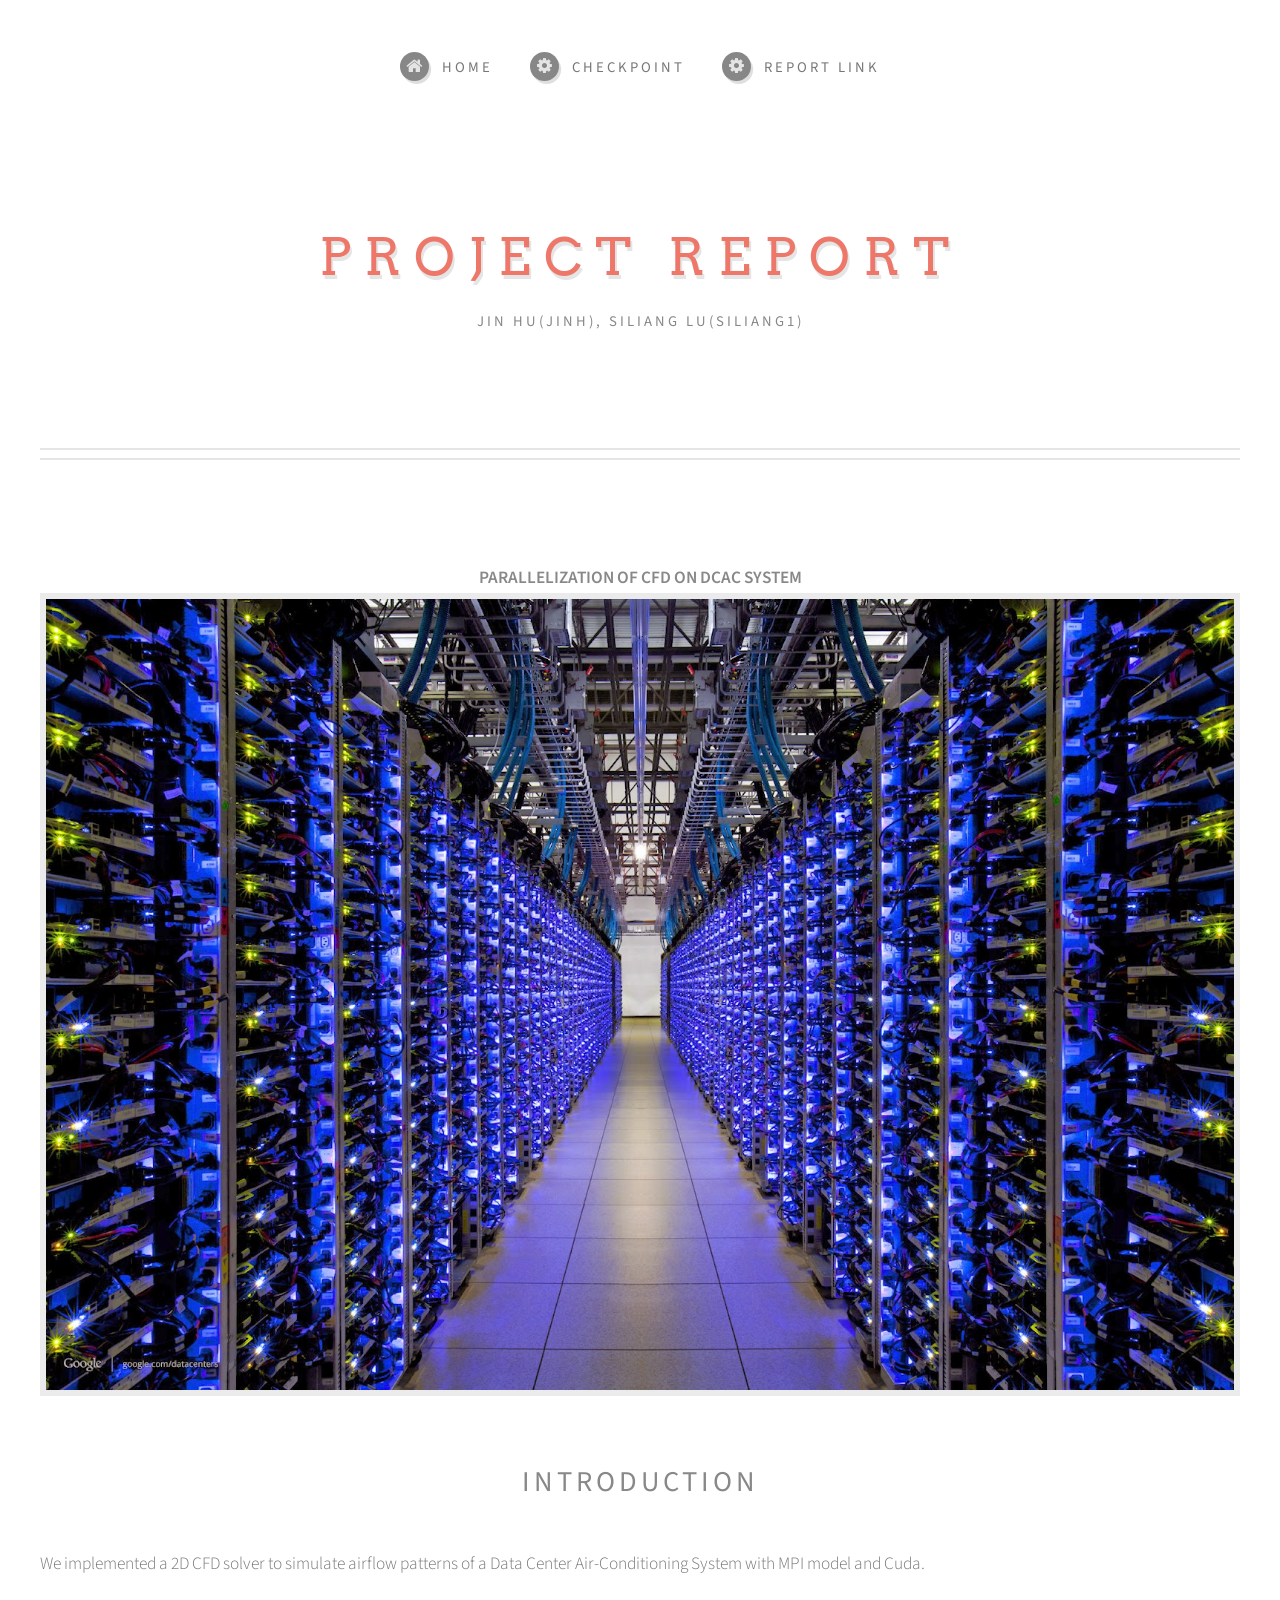
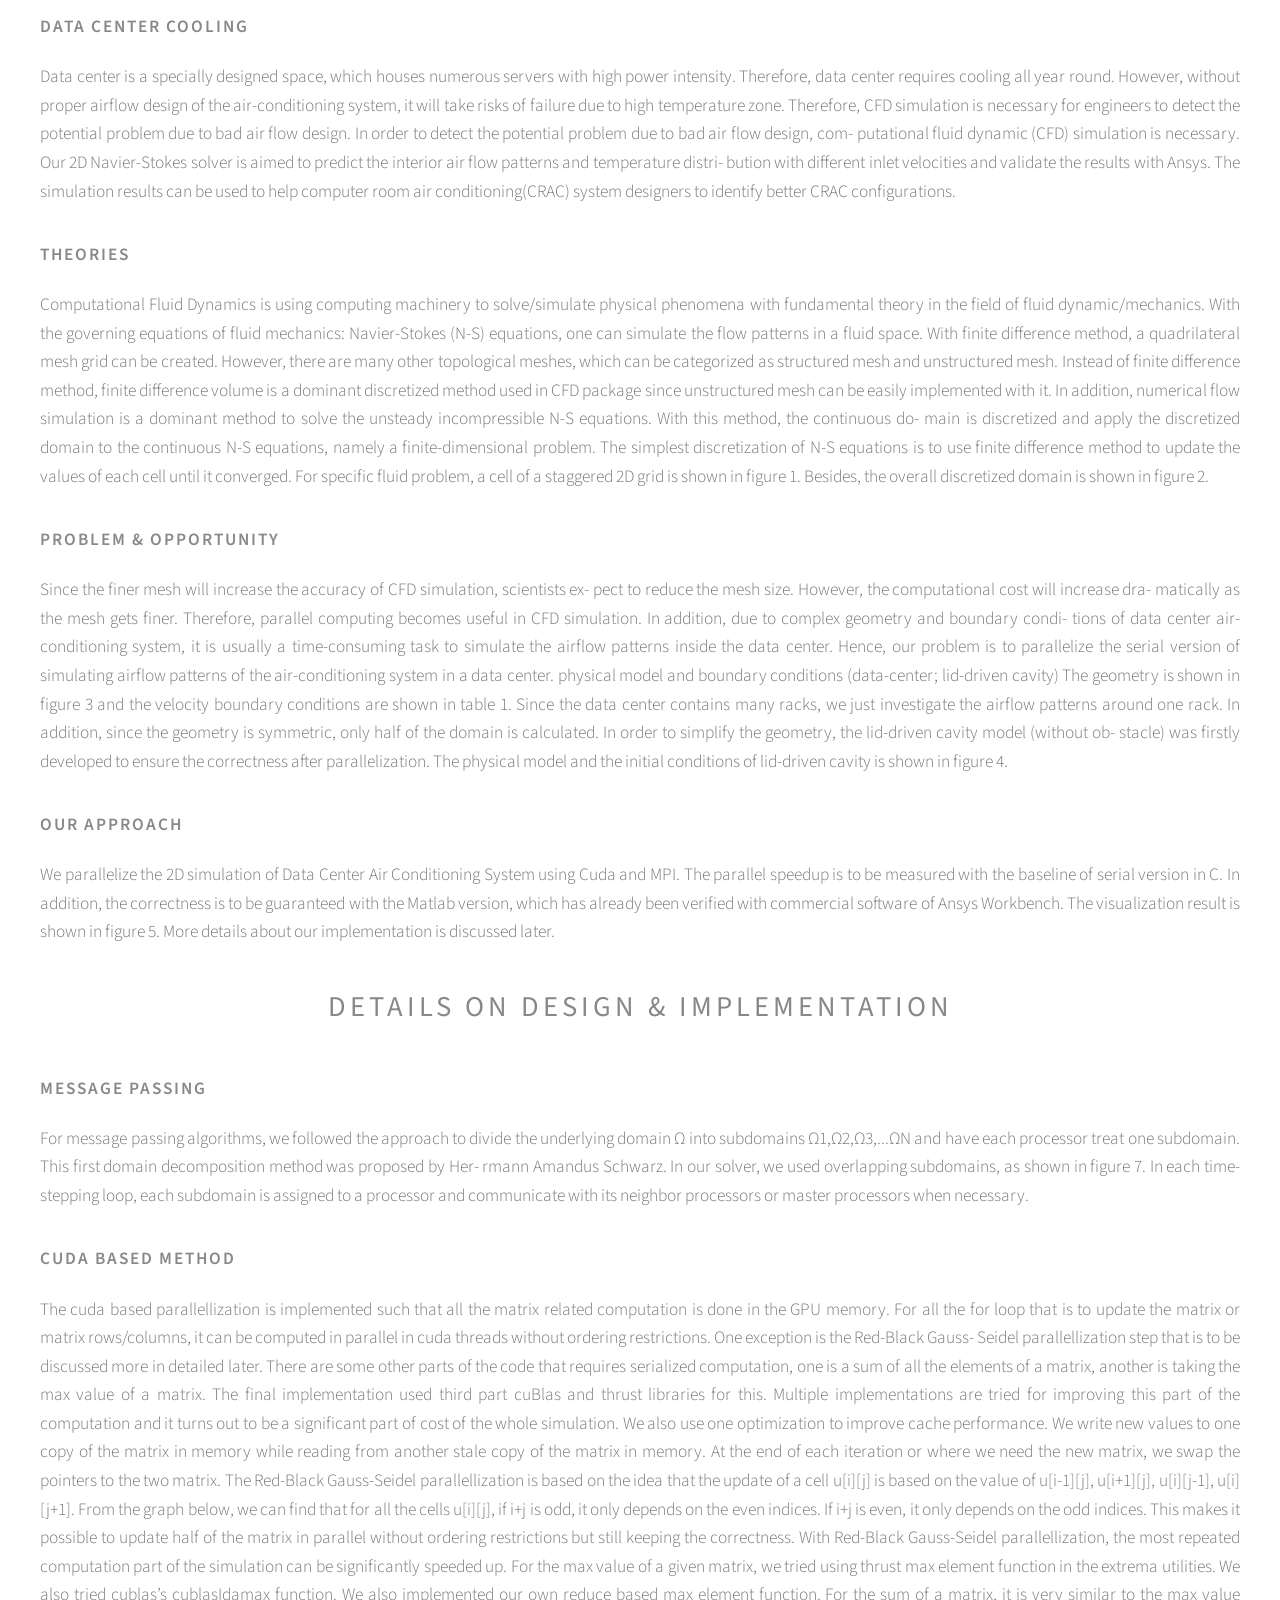
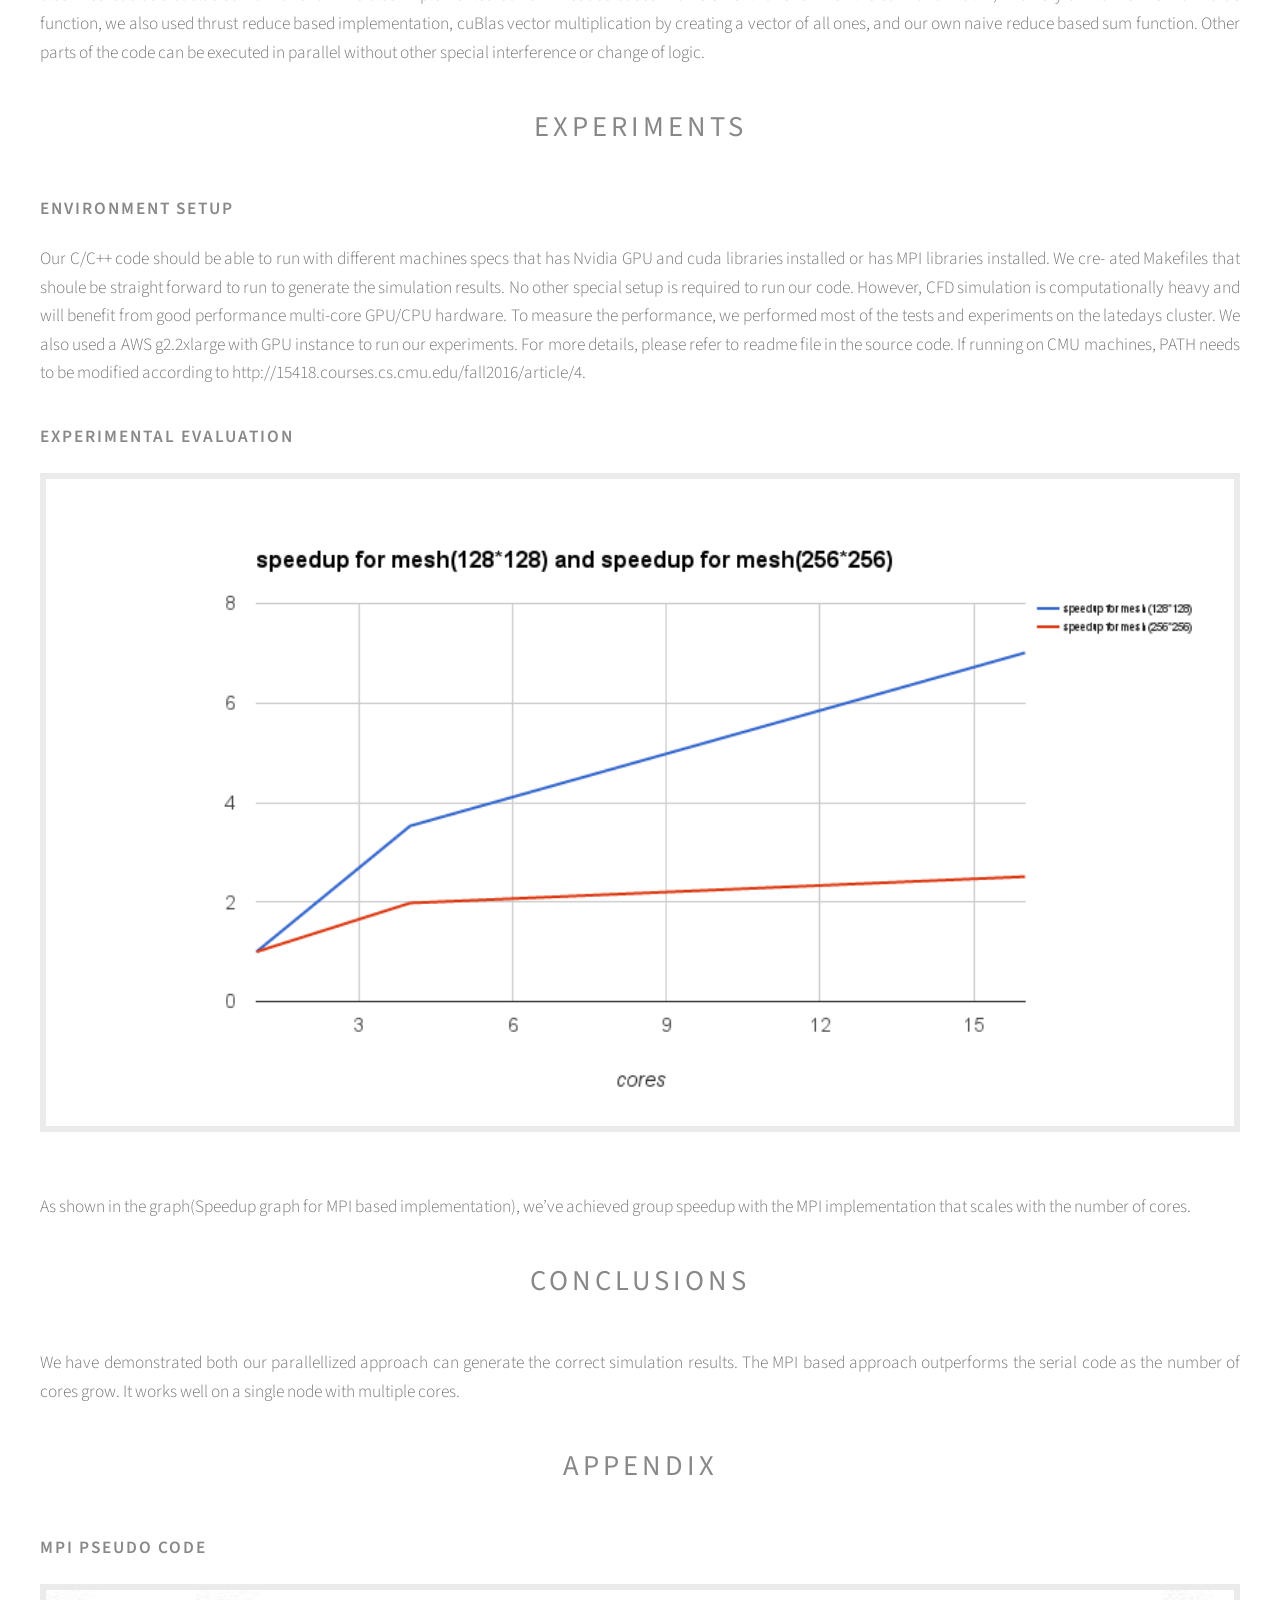
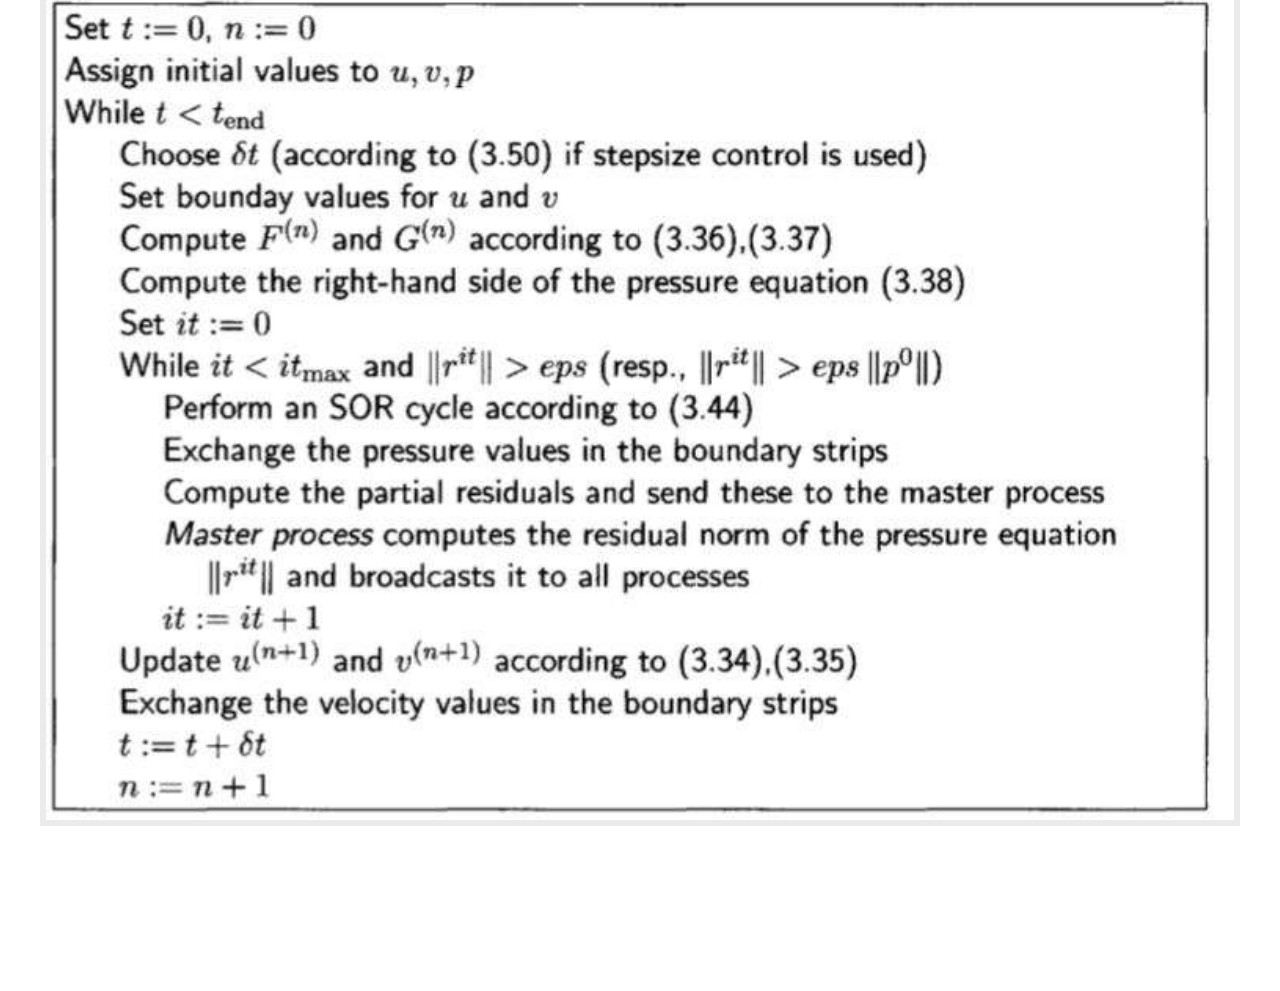
<file: index.html>
<!DOCTYPE HTML>
<!--
	Strongly Typed by HTML5 UP
	html5up.net | @ajlkn
	Free for personal and commercial use under the CCA 3.0 license (html5up.net/license)
-->
<html>
	<head>
		<title>Parallelization of Computational Fluid Dynamic Simulation of Data Center Air-Conditioning System</title>
		<meta charset="utf-8" />
		<meta name="viewport" content="width=device-width, initial-scale=1" />
		<!--[if lte IE 8]><script src="assets/js/ie/html5shiv.js"></script><![endif]-->
		<link rel="stylesheet" href="assets/css/main.css" />
		<!--[if lte IE 8]><link rel="stylesheet" href="assets/css/ie8.css" /><![endif]-->
	</head>
	<body class="no-sidebar">
		<div id="page-wrapper">

			<!-- Header -->
				<div id="header-wrapper">
					<div id="header" class="container">

							<h1 id="logo"><a href="cfd.html">Project Report</a></h1>
							<p>Jin Hu(jinh), Siliang Lu(siliang1)</p>

							<nav id="nav">
								<ul>
									<li><a class="icon fa-home" href="cfd.html"><span>Home</span></a></li>
									<li><a class="icon fa-cog" href="chkp.html"><span>Checkpoint</span></a></li>
									<li><a class="icon fa-cog" href="report.pdf"><span>Report Link</span></a></li>
								</ul>
							</nav>
					</div>
				</div>

			<!-- Main -->
				<div id="main-wrapper">
					<div id="main" class="container">
						<div id="content">

							<!-- Post -->
								<article class="box post">
									<header>
										<!-- <h2>Behold! This is the <strong>no sidebar</strong> layout<br />
										with no sidebar at all!</h2> -->
										<h1 align="center">Parallelization of CFD on DCAC System</h1>
									</header>
									<span class="image featured"><img src="images/cover.jpg" alt="" /></span>
									<h2 align="center">Introduction</h2>
									<p>
										We implemented a 2D CFD solver to simulate airflow patterns of a Data Center Air-Conditioning System with MPI model and Cuda. 
									</p>
									<h3>Data Center Cooling</h3>
									<p>
										Data center is a specially designed space, which houses numerous servers with high power intensity. Therefore, data center requires cooling all year round. However, without proper airflow design of the air-conditioning system, it will take risks of failure due to high temperature zone. Therefore, CFD simulation is necessary for engineers to detect the potential problem due to bad air flow design.
										
										In order to detect the potential problem due to bad air flow design, com- putational fluid dynamic (CFD) simulation is necessary. Our 2D Navier-Stokes solver is aimed to predict the interior air flow patterns and temperature distri- bution with different inlet velocities and validate the results with Ansys. The simulation results can be used to help computer room air conditioning(CRAC) system designers to identify better CRAC configurations.
									</p>
									
									<h3>Theories</h3>
										<p>
											Computational Fluid Dynamics is using computing machinery to solve/simulate physical phenomena with fundamental theory in the field of fluid dynamic/mechanics. With the governing equations of fluid mechanics: Navier-Stokes (N-S) equations, one can simulate the flow patterns in a fluid space.
											With finite difference method, a quadrilateral mesh grid can be created. However, there are many other topological meshes, which can be categorized as structured mesh and unstructured mesh. Instead of finite difference method, finite difference volume is a dominant discretized method used in CFD package since unstructured mesh can be easily implemented with it.
											In addition, numerical flow simulation is a dominant method to solve the unsteady incompressible N-S equations. With this method, the continuous do- main is discretized and apply the discretized domain to the continuous N-S equations, namely a finite-dimensional problem. The simplest discretization of N-S equations is to use finite difference method to update the values of each cell until it converged. For specific fluid problem, a cell of a staggered 2D grid is shown in figure 1. Besides, the overall discretized domain is shown in figure 2.
										</p>
									<h3>Problem & Opportunity</h3>
										<p>
											Since the finer mesh will increase the accuracy of CFD simulation, scientists ex- pect to reduce the mesh size. However, the computational cost will increase dra- matically as the mesh gets finer. Therefore, parallel computing becomes useful in CFD simulation. In addition, due to complex geometry and boundary condi- tions of data center air-conditioning system, it is usually a time-consuming task to simulate the airflow patterns inside the data center. Hence, our problem is to parallelize the serial version of simulating airflow patterns of the air-conditioning system in a data center. physical model and boundary conditions (data-center; lid-driven cavity) The geometry is shown in figure 3 and the velocity boundary conditions are shown in table 1. Since the data center contains many racks, we just investigate the airflow patterns around one rack. In addition, since the geometry is symmetric, only half of the domain is calculated.
											In order to simplify the geometry, the lid-driven cavity model (without ob- stacle) was firstly developed to ensure the correctness after parallelization. The physical model and the initial conditions of lid-driven cavity is shown in figure 4.
										</p>
									<h3>Our Approach</h3>
										<p>
											We parallelize the 2D simulation of Data Center Air Conditioning System using Cuda and MPI. The parallel speedup is to be measured with the baseline of serial version in C. In addition, the correctness is to be guaranteed with the Matlab version, which has already been verified with commercial software of Ansys Workbench. The visualization result is shown in figure 5. More details about our implementation is discussed later.
										</p>
								<h2 align="center">Details on Design & Implementation</h2>
									<h3>Message Passing</h3>
									<p>
										For message passing algorithms, we followed the approach to divide the underlying domain Ω into subdomains Ω1,Ω2,Ω3,...ΩN and have each processor treat one subdomain. This first domain decomposition method was proposed by Her- rmann Amandus Schwarz. In our solver, we used overlapping subdomains, as shown in figure 7. In each time-stepping loop, each subdomain is assigned to a processor and communicate with its neighbor processors or master processors when necessary.
									</p>
									
								<h3>Cuda Based method</h3>
									<p>
										The cuda based parallellization is implemented such that all the matrix related computation is done in the GPU memory. For all the for loop that is to update the matrix or matrix rows/columns, it can be computed in parallel in cuda threads without ordering restrictions. One exception is the Red-Black Gauss- Seidel parallellization step that is to be discussed more in detailed later. There are some other parts of the code that requires serialized computation, one is a sum of all the elements of a matrix, another is taking the max value of a matrix. The final implementation used third part cuBlas and thrust libraries for this. Multiple implementations are tried for improving this part of the computation and it turns out to be a significant part of cost of the whole simulation.
										We also use one optimization to improve cache performance. We write new values to one copy of the matrix in memory while reading from another stale copy of the matrix in memory. At the end of each iteration or where we need the new matrix, we swap the pointers to the two matrix.
										The Red-Black Gauss-Seidel parallellization is based on the idea that the update of a cell u[i][j] is based on the value of u[i-1][j], u[i+1][j], u[i][j-1], u[i][j+1]. From the graph below, we can find that for all the cells u[i][j], if i+j is odd, it only depends on the even indices. If i+j is even, it only depends on the odd indices. This makes it possible to update half of the matrix in parallel without ordering restrictions but still keeping the correctness.
										With Red-Black Gauss-Seidel parallellization, the most repeated computation part of the simulation can be significantly speeded up.
										For the max value of a given matrix, we tried using thrust max element function in the extrema utilities. We also tried cublas’s cublasIdamax function. We also implemented our own reduce based max element function. For the sum of a matrix, it is very similar to the max value function, we also used thrust reduce based implementation, cuBlas vector multiplication by creating a vector of all ones, and our own naive reduce based sum function.
										Other parts of the code can be executed in parallel without other special interference or change of logic.
									</p>
								<h2 align="center">Experiments</h2>
								<h3>Environment Setup</h3>
									<p>
										Our C/C++ code should be able to run with different machines specs that has Nvidia GPU and cuda libraries installed or has MPI libraries installed. We cre- ated Makefiles that shoule be straight forward to run to generate the simulation results. No other special setup is required to run our code. However, CFD simulation is computationally heavy and will benefit from good performance multi-core GPU/CPU hardware.
										To measure the performance, we performed most of the tests and experiments on the latedays cluster. We also used a AWS g2.2xlarge with GPU instance to run our experiments.
										For more details, please refer to readme file in the source code.
										If running on CMU machines, PATH needs to be modified according to http://15418.courses.cs.cmu.edu/fall2016/article/4.
									</p>
								<h3>Experimental Evaluation</h3>
								<span class="image featured"><img src="images/speedup.png" alt="" /></span>
								</article>
								<p>
									As shown in the graph(Speedup graph for MPI based implementation), we’ve achieved group speedup with the MPI implementation that scales with the number of cores. 
								</p>
								<h2 align="center">Conclusions</h2>
								<p>
									We have demonstrated both our parallellized approach can generate the correct simulation results. The MPI based approach outperforms the serial code as the number of cores grow. It works well on a single node with multiple cores.
								</p>
								<h2 align="center">Appendix</h2>
								<h3>MPI Pseudo Code</h3>
								<span class="image featured"><img src="images/code.png" alt="" /></span>
								</article>

						</div>
					</div>
				</div>

		</div>

		<!-- Scripts -->
			<script src="assets/js/jquery.min.js"></script>
			<script src="assets/js/jquery.dropotron.min.js"></script>
			<script src="assets/js/skel.min.js"></script>
			<script src="assets/js/skel-viewport.min.js"></script>
			<script src="assets/js/util.js"></script>
			<!--[if lte IE 8]><script src="assets/js/ie/respond.min.js"></script><![endif]-->
			<script src="assets/js/main.js"></script>

	</body>
</html>
</file>
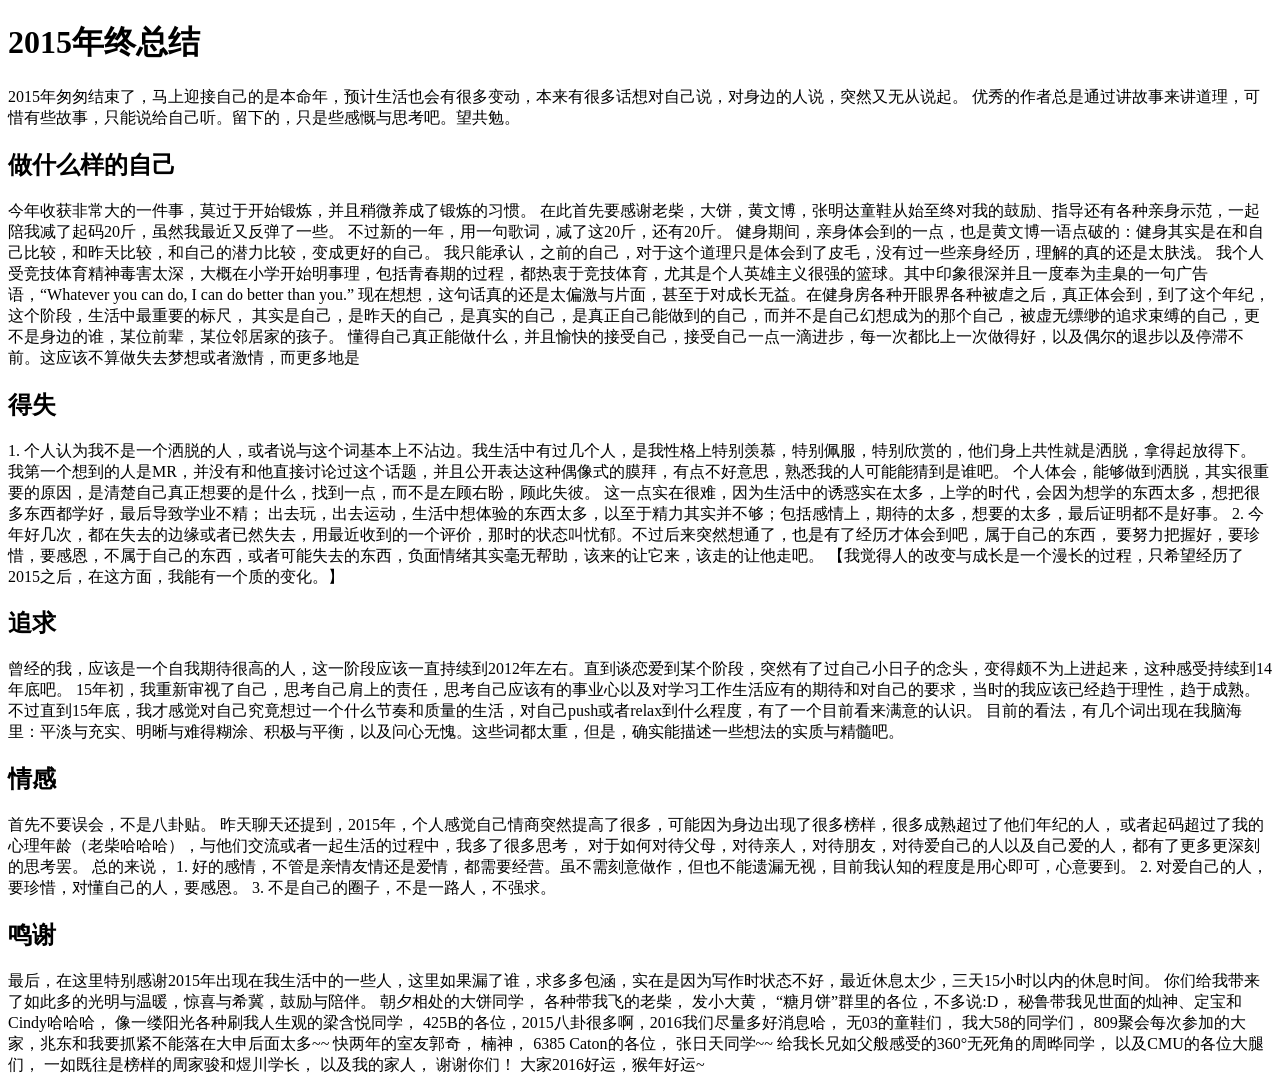
<file: 2015-2016.html>
<!DOCTYPE html>
<html>
  <body>
    <h1>2015年终总结</h1>
    <p>2015年匆匆结束了，马上迎接自己的是本命年，预计生活也会有很多变动，本来有很多话想对自己说，对身边的人说，突然又无从说起。
    优秀的作者总是通过讲故事来讲道理，可惜有些故事，只能说给自己听。留下的，只是些感慨与思考吧。望共勉。</p>
    <h2>做什么样的自己</h2>
    <p>
      今年收获非常大的一件事，莫过于开始锻炼，并且稍微养成了锻炼的习惯。
    在此首先要感谢老柴，大饼，黄文博，张明达童鞋从始至终对我的鼓励、指导还有各种亲身示范，一起陪我减了起码20斤，虽然我最近又反弹了一些。
    不过新的一年，用一句歌词，减了这20斤，还有20斤。
    健身期间，亲身体会到的一点，也是黄文博一语点破的：健身其实是在和自己比较，和昨天比较，和自己的潜力比较，变成更好的自己。
    我只能承认，之前的自己，对于这个道理只是体会到了皮毛，没有过一些亲身经历，理解的真的还是太肤浅。
    我个人受竞技体育精神毒害太深，大概在小学开始明事理，包括青春期的过程，都热衷于竞技体育，尤其是个人英雄主义很强的篮球。其中印象很深并且一度奉为圭臬的一句广告语，“Whatever you can do, I can do better than you.”
    现在想想，这句话真的还是太偏激与片面，甚至于对成长无益。在健身房各种开眼界各种被虐之后，真正体会到，到了这个年纪，这个阶段，生活中最重要的标尺，
    其实是自己，是昨天的自己，是真实的自己，是真正自己能做到的自己，而并不是自己幻想成为的那个自己，被虚无缥缈的追求束缚的自己，更不是身边的谁，某位前辈，某位邻居家的孩子。
    懂得自己真正能做什么，并且愉快的接受自己，接受自己一点一滴进步，每一次都比上一次做得好，以及偶尔的退步以及停滞不前。这应该不算做失去梦想或者激情，而更多地是
    </p>
    <h2>得失</h2>
    <p>
      1. 个人认为我不是一个洒脱的人，或者说与这个词基本上不沾边。我生活中有过几个人，是我性格上特别羡慕，特别佩服，特别欣赏的，他们身上共性就是洒脱，拿得起放得下。
      我第一个想到的人是MR，并没有和他直接讨论过这个话题，并且公开表达这种偶像式的膜拜，有点不好意思，熟悉我的人可能能猜到是谁吧。
      个人体会，能够做到洒脱，其实很重要的原因，是清楚自己真正想要的是什么，找到一点，而不是左顾右盼，顾此失彼。
      这一点实在很难，因为生活中的诱惑实在太多，上学的时代，会因为想学的东西太多，想把很多东西都学好，最后导致学业不精；
      出去玩，出去运动，生活中想体验的东西太多，以至于精力其实并不够；包括感情上，期待的太多，想要的太多，最后证明都不是好事。
      2. 今年好几次，都在失去的边缘或者已然失去，用最近收到的一个评价，那时的状态叫忧郁。不过后来突然想通了，也是有了经历才体会到吧，属于自己的东西，
      要努力把握好，要珍惜，要感恩，不属于自己的东西，或者可能失去的东西，负面情绪其实毫无帮助，该来的让它来，该走的让他走吧。
      【我觉得人的改变与成长是一个漫长的过程，只希望经历了2015之后，在这方面，我能有一个质的变化。】
    </p>
    <h2>追求</h2>
    <p>
      曾经的我，应该是一个自我期待很高的人，这一阶段应该一直持续到2012年左右。直到谈恋爱到某个阶段，突然有了过自己小日子的念头，变得颇不为上进起来，这种感受持续到14年底吧。
    15年初，我重新审视了自己，思考自己肩上的责任，思考自己应该有的事业心以及对学习工作生活应有的期待和对自己的要求，当时的我应该已经趋于理性，趋于成熟。
    不过直到15年底，我才感觉对自己究竟想过一个什么节奏和质量的生活，对自己push或者relax到什么程度，有了一个目前看来满意的认识。
    目前的看法，有几个词出现在我脑海里：平淡与充实、明晰与难得糊涂、积极与平衡，以及问心无愧。这些词都太重，但是，确实能描述一些想法的实质与精髓吧。
    </p>
    <h2>情感</h2>
    <p>首先不要误会，不是八卦贴。
    昨天聊天还提到，2015年，个人感觉自己情商突然提高了很多，可能因为身边出现了很多榜样，很多成熟超过了他们年纪的人，
    或者起码超过了我的心理年龄（老柴哈哈哈），与他们交流或者一起生活的过程中，我多了很多思考，
    对于如何对待父母，对待亲人，对待朋友，对待爱自己的人以及自己爱的人，都有了更多更深刻的思考罢。
    总的来说，
    1. 好的感情，不管是亲情友情还是爱情，都需要经营。虽不需刻意做作，但也不能遗漏无视，目前我认知的程度是用心即可，心意要到。
    2. 对爱自己的人，要珍惜，对懂自己的人，要感恩。
    3. 不是自己的圈子，不是一路人，不强求。
    </p>
    <h2>鸣谢</h2>
    <p>
      最后，在这里特别感谢2015年出现在我生活中的一些人，这里如果漏了谁，求多多包涵，实在是因为写作时状态不好，最近休息太少，三天15小时以内的休息时间。
      你们给我带来了如此多的光明与温暖，惊喜与希冀，鼓励与陪伴。
      朝夕相处的大饼同学，
      各种带我飞的老柴，
      发小大黄，
      “糖月饼”群里的各位，不多说:D，
      秘鲁带我见世面的灿神、定宝和Cindy哈哈哈，
      像一缕阳光各种刷我人生观的梁含悦同学，
      425B的各位，2015八卦很多啊，2016我们尽量多好消息哈，
      无03的童鞋们，
      我大58的同学们，
      809聚会每次参加的大家，兆东和我要抓紧不能落在大申后面太多~~
      快两年的室友郭奇，
      楠神，
      6385 Caton的各位，
      张日天同学~~
      给我长兄如父般感受的360°无死角的周晔同学，
      以及CMU的各位大腿们，
      一如既往是榜样的周家骏和煜川学长，
      以及我的家人，
      谢谢你们！
      大家2016好运，猴年好运~
    </p>
  </body>
</html>
</file>
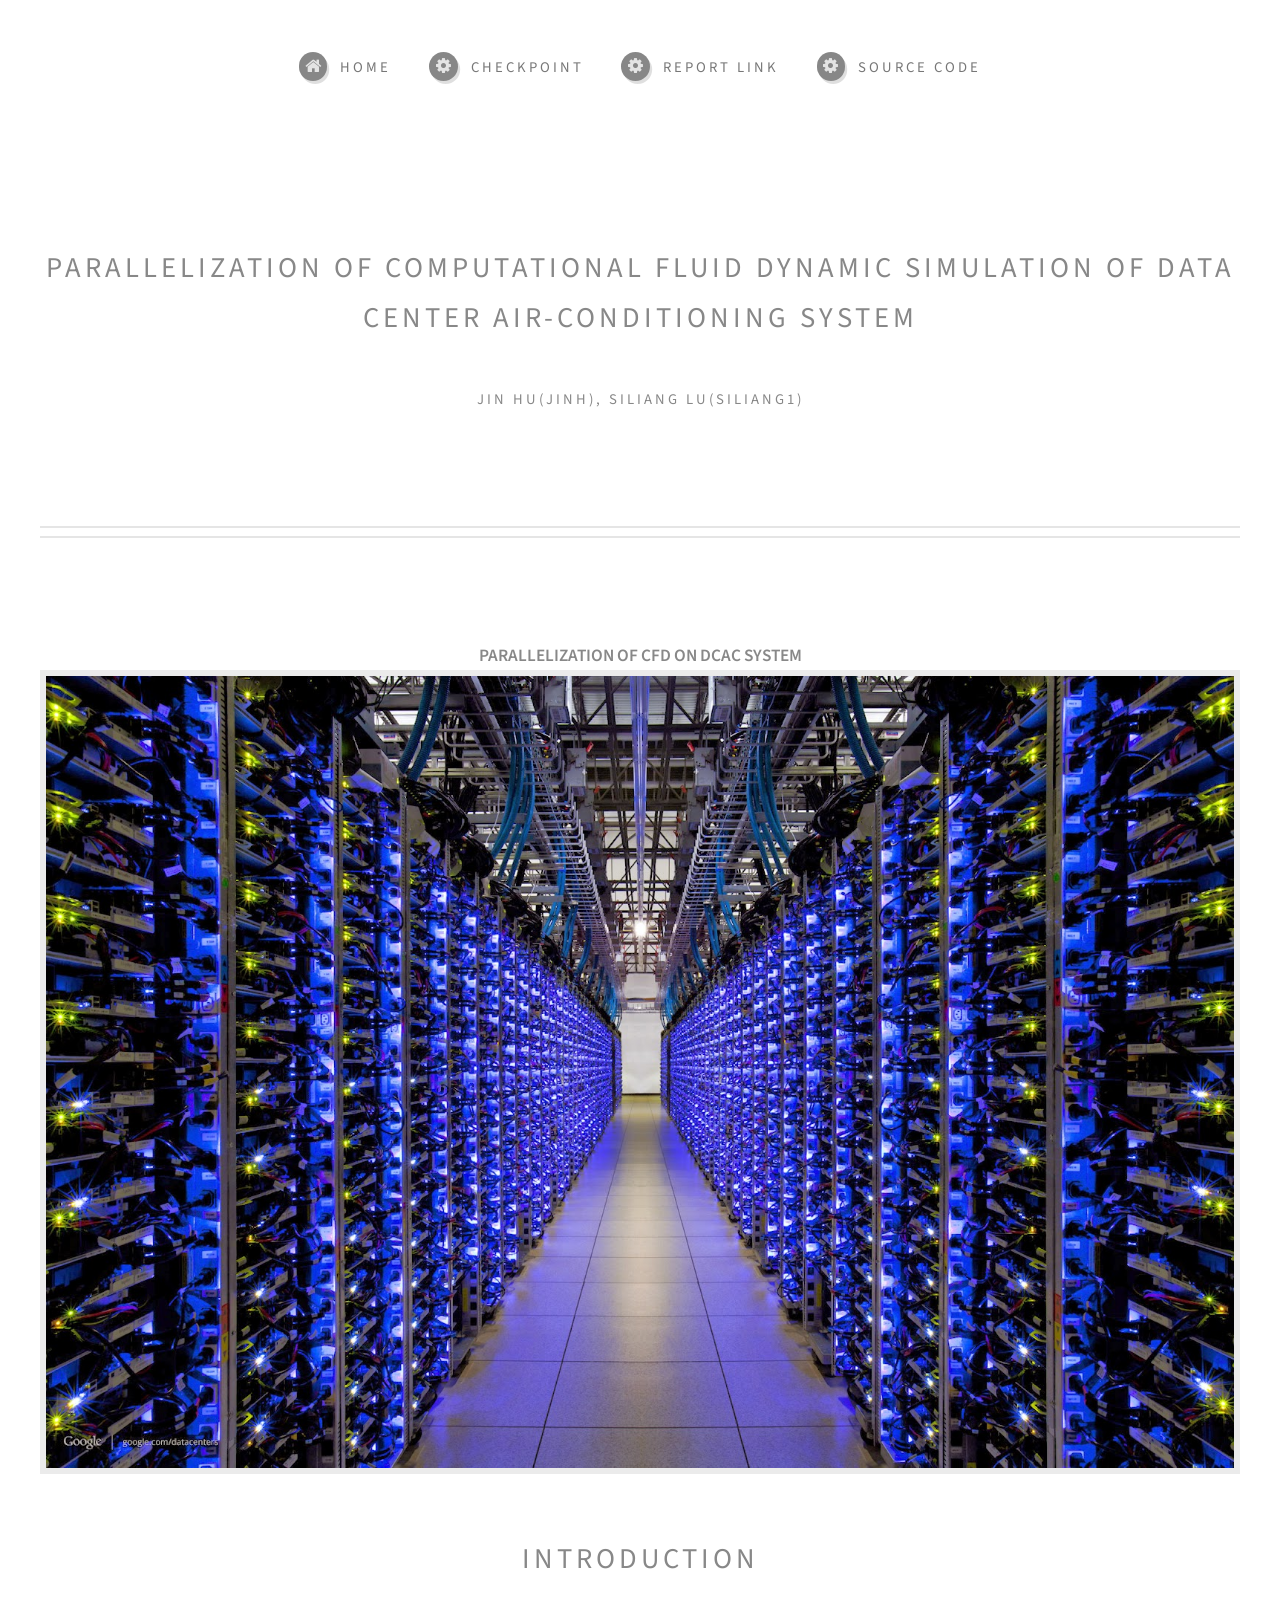
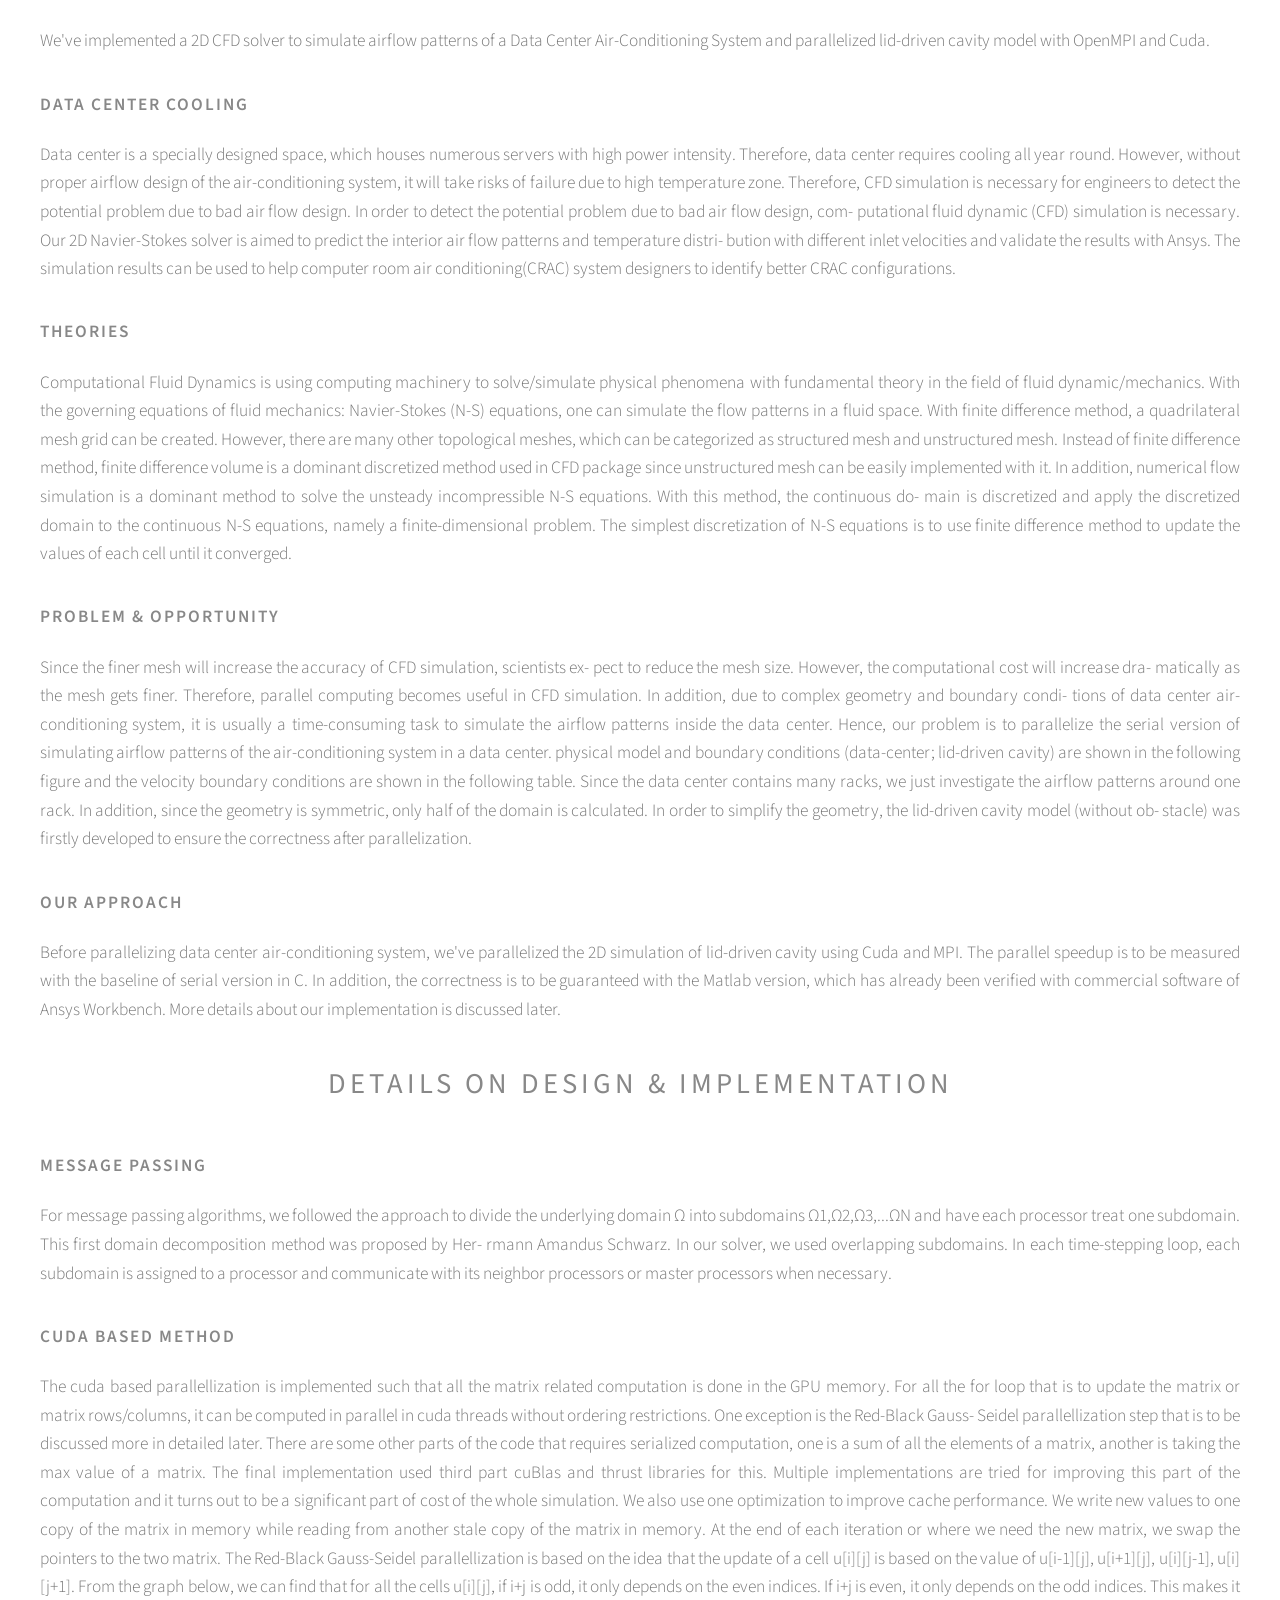
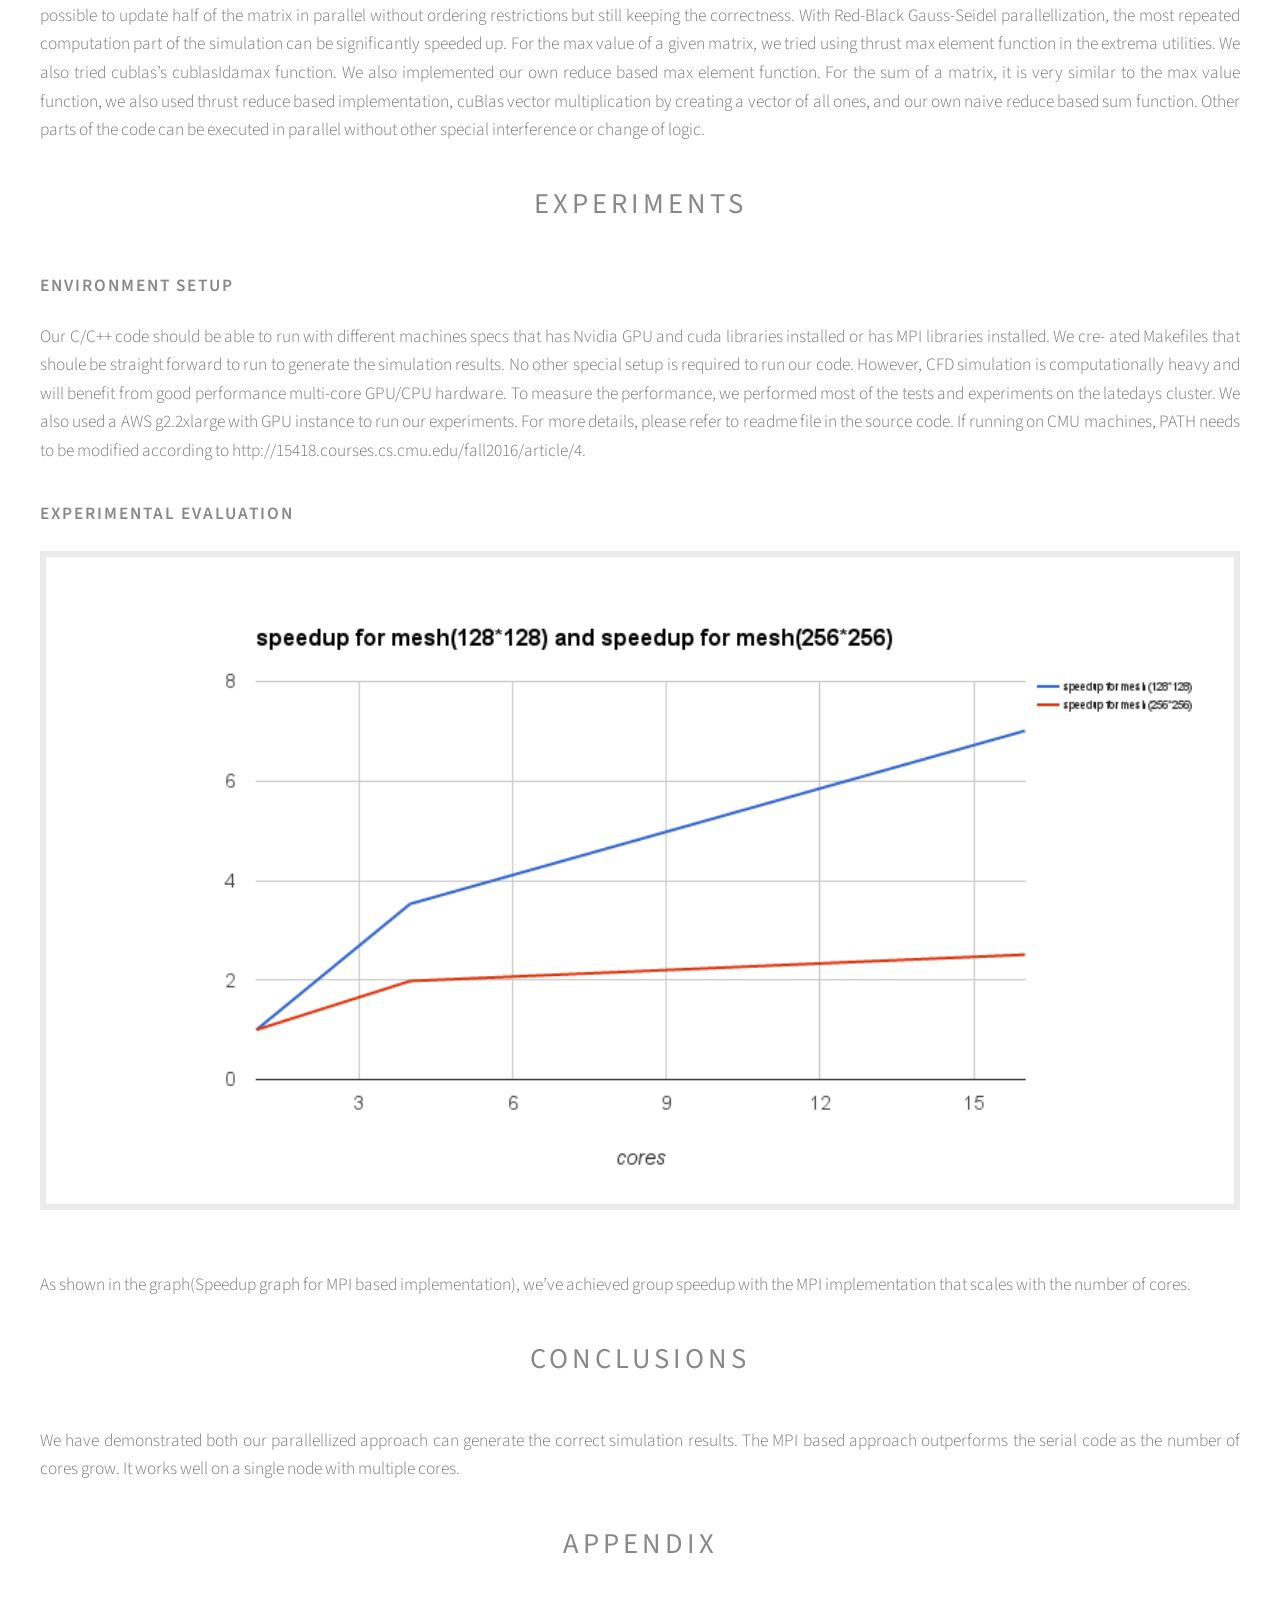
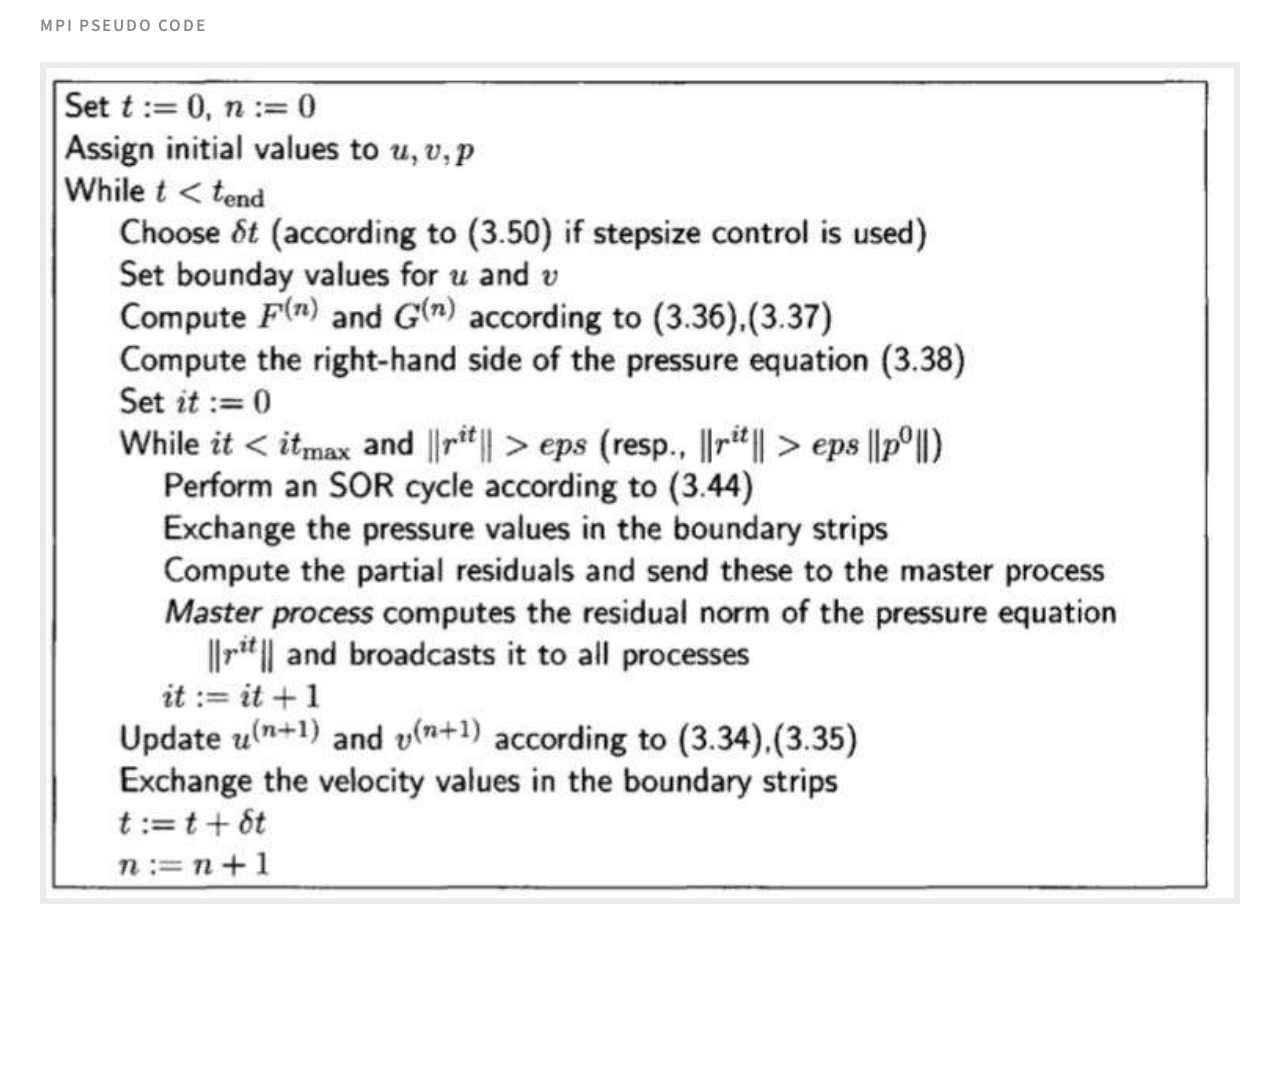
<file: cfd.html>
<!DOCTYPE HTML>
<!--
	Strongly Typed by HTML5 UP
	html5up.net | @ajlkn
	Free for personal and commercial use under the CCA 3.0 license (html5up.net/license)
-->
<html>
	<head>
		<title>Parallelization of Computational Fluid Dynamic Simulation of Data Center Air-Conditioning System</title>
		<meta charset="utf-8" />
		<meta name="viewport" content="width=device-width, initial-scale=1" />
		<!--[if lte IE 8]><script src="assets/js/ie/html5shiv.js"></script><![endif]-->
		<link rel="stylesheet" href="assets/css/main.css" />
		<!--[if lte IE 8]><link rel="stylesheet" href="assets/css/ie8.css" /><![endif]-->
	</head>
	<body class="no-sidebar">
		<div id="page-wrapper">

			<!-- Header -->
				<div id="header-wrapper">
					<div id="header" class="container">

							<h2 id="logo"><a href="cfd.html"></a>Parallelization of Computational Fluid Dynamic Simulation of Data Center Air-Conditioning System</h2>
							<p>Jin Hu(jinh), Siliang Lu(siliang1)</p>

							<nav id="nav">
								<ul>
									<li><a class="icon fa-home" href="cfd.html"><span>Home</span></a></li>
									<li><a class="icon fa-cog" href="checkpoint.pdf"><span>Checkpoint</span></a></li>
									<li><a class="icon fa-cog" href="report.pdf"><span>Report Link</span></a></li>
									<li><a class="icon fa-cog" href="https://github.com/thuhujin/CFD-Simulation.git"><span>Source Code</span></a></li>
								</ul>
							</nav>
					</div>
				</div>

			<!-- Main -->
				<div id="main-wrapper">
					<div id="main" class="container">
						<div id="content">

							<!-- Post -->
								<article class="box post">
									<header>
										<!-- <h2>Behold! This is the <strong>no sidebar</strong> layout<br />
										with no sidebar at all!</h2> -->
										<h1 align="center">Parallelization of CFD on DCAC System</h1>
									</header>
									<span class="image featured"><img src="images/cover.jpg" alt="" /></span>
									<h2 align="center">Introduction</h2>
									<p>
										We've implemented a 2D CFD solver to simulate airflow patterns of a Data Center Air-Conditioning System and parallelized lid-driven cavity model with OpenMPI and Cuda. 
									</p>
									<h3>Data Center Cooling</h3>
									<p>
										Data center is a specially designed space, which houses numerous servers with high power intensity. Therefore, data center requires cooling all year round. However, without proper airflow design of the air-conditioning system, it will take risks of failure due to high temperature zone. Therefore, CFD simulation is necessary for engineers to detect the potential problem due to bad air flow design.
										
										In order to detect the potential problem due to bad air flow design, com- putational fluid dynamic (CFD) simulation is necessary. Our 2D Navier-Stokes solver is aimed to predict the interior air flow patterns and temperature distri- bution with different inlet velocities and validate the results with Ansys. The simulation results can be used to help computer room air conditioning(CRAC) system designers to identify better CRAC configurations.
									</p>
									
									<h3>Theories</h3>
										<p>
											Computational Fluid Dynamics is using computing machinery to solve/simulate physical phenomena with fundamental theory in the field of fluid dynamic/mechanics. With the governing equations of fluid mechanics: Navier-Stokes (N-S) equations, one can simulate the flow patterns in a fluid space.
											With finite difference method, a quadrilateral mesh grid can be created. However, there are many other topological meshes, which can be categorized as structured mesh and unstructured mesh. Instead of finite difference method, finite difference volume is a dominant discretized method used in CFD package since unstructured mesh can be easily implemented with it.
											In addition, numerical flow simulation is a dominant method to solve the unsteady incompressible N-S equations. With this method, the continuous do- main is discretized and apply the discretized domain to the continuous N-S equations, namely a finite-dimensional problem. The simplest discretization of N-S equations is to use finite difference method to update the values of each cell until it converged. 
										</p>
									<h3>Problem & Opportunity</h3>
										<p>
											Since the finer mesh will increase the accuracy of CFD simulation, scientists ex- pect to reduce the mesh size. However, the computational cost will increase dra- matically as the mesh gets finer. Therefore, parallel computing becomes useful in CFD simulation. In addition, due to complex geometry and boundary condi- tions of data center air-conditioning system, it is usually a time-consuming task to simulate the airflow patterns inside the data center. Hence, our problem is to parallelize the serial version of simulating airflow patterns of the air-conditioning system in a data center. physical model and boundary conditions (data-center; lid-driven cavity) are shown in the following figure and the velocity boundary conditions are shown in the following table. Since the data center contains many racks, we just investigate the airflow patterns around one rack. In addition, since the geometry is symmetric, only half of the domain is calculated.
											In order to simplify the geometry, the lid-driven cavity model (without ob- stacle) was firstly developed to ensure the correctness after parallelization. 
										</p>
									<h3>Our Approach</h3>
										<p>
											Before parallelizing data center air-conditioning system, we've parallelized the 2D simulation of lid-driven cavity using Cuda and MPI. The parallel speedup is to be measured with the baseline of serial version in C. In addition, the correctness is to be guaranteed with the Matlab version, which has already been verified with commercial software of Ansys Workbench. More details about our implementation is discussed later.
										</p>
								<h2 align="center">Details on Design & Implementation</h2>
									<h3>Message Passing</h3>
									<p>
										For message passing algorithms, we followed the approach to divide the underlying domain Ω into subdomains Ω1,Ω2,Ω3,...ΩN and have each processor treat one subdomain. This first domain decomposition method was proposed by Her- rmann Amandus Schwarz. In our solver, we used overlapping subdomains. In each time-stepping loop, each subdomain is assigned to a processor and communicate with its neighbor processors or master processors when necessary.
									</p>
									
								<h3>Cuda Based method</h3>
									<p>
										The cuda based parallellization is implemented such that all the matrix related computation is done in the GPU memory. For all the for loop that is to update the matrix or matrix rows/columns, it can be computed in parallel in cuda threads without ordering restrictions. One exception is the Red-Black Gauss- Seidel parallellization step that is to be discussed more in detailed later. There are some other parts of the code that requires serialized computation, one is a sum of all the elements of a matrix, another is taking the max value of a matrix. The final implementation used third part cuBlas and thrust libraries for this. Multiple implementations are tried for improving this part of the computation and it turns out to be a significant part of cost of the whole simulation.
										We also use one optimization to improve cache performance. We write new values to one copy of the matrix in memory while reading from another stale copy of the matrix in memory. At the end of each iteration or where we need the new matrix, we swap the pointers to the two matrix.
										The Red-Black Gauss-Seidel parallellization is based on the idea that the update of a cell u[i][j] is based on the value of u[i-1][j], u[i+1][j], u[i][j-1], u[i][j+1]. From the graph below, we can find that for all the cells u[i][j], if i+j is odd, it only depends on the even indices. If i+j is even, it only depends on the odd indices. This makes it possible to update half of the matrix in parallel without ordering restrictions but still keeping the correctness.
										With Red-Black Gauss-Seidel parallellization, the most repeated computation part of the simulation can be significantly speeded up.
										For the max value of a given matrix, we tried using thrust max element function in the extrema utilities. We also tried cublas’s cublasIdamax function. We also implemented our own reduce based max element function. For the sum of a matrix, it is very similar to the max value function, we also used thrust reduce based implementation, cuBlas vector multiplication by creating a vector of all ones, and our own naive reduce based sum function.
										Other parts of the code can be executed in parallel without other special interference or change of logic.
									</p>
								<h2 align="center">Experiments</h2>
								<h3>Environment Setup</h3>
									<p>
										Our C/C++ code should be able to run with different machines specs that has Nvidia GPU and cuda libraries installed or has MPI libraries installed. We cre- ated Makefiles that shoule be straight forward to run to generate the simulation results. No other special setup is required to run our code. However, CFD simulation is computationally heavy and will benefit from good performance multi-core GPU/CPU hardware.
										To measure the performance, we performed most of the tests and experiments on the latedays cluster. We also used a AWS g2.2xlarge with GPU instance to run our experiments.
										For more details, please refer to readme file in the source code.
										If running on CMU machines, PATH needs to be modified according to http://15418.courses.cs.cmu.edu/fall2016/article/4.
									</p>
								<h3>Experimental Evaluation</h3>
								<span class="image featured"><img src="images/speedup.png" alt="" /></span>
								</article>
								<p>
									As shown in the graph(Speedup graph for MPI based implementation), we’ve achieved group speedup with the MPI implementation that scales with the number of cores. 
								</p>
								<h2 align="center">Conclusions</h2>
								<p>
									We have demonstrated both our parallellized approach can generate the correct simulation results. The MPI based approach outperforms the serial code as the number of cores grow. It works well on a single node with multiple cores.
								</p>
								<h2 align="center">Appendix</h2>
								<h3>MPI Pseudo Code</h3>
								<span class="image featured"><img src="images/code.png" alt="" /></span>
								</article>

						</div>
					</div>
				</div>

		</div>

		<!-- Scripts -->
			<script src="assets/js/jquery.min.js"></script>
			<script src="assets/js/jquery.dropotron.min.js"></script>
			<script src="assets/js/skel.min.js"></script>
			<script src="assets/js/skel-viewport.min.js"></script>
			<script src="assets/js/util.js"></script>
			<!--[if lte IE 8]><script src="assets/js/ie/respond.min.js"></script><![endif]-->
			<script src="assets/js/main.js"></script>

	</body>
</html>
</file>
<file: assets/css/ie8.css>
/*
	Strongly Typed by HTML5 UP
	html5up.net | @ajlkn
	Free for personal and commercial use under the CCA 3.0 license (html5up.net/license)
*/

/* Basic */

	form input[type="text"],
	form input[type="email"],
	form input[type="password"],
	form select,
	form textarea {
		position: relative;
		-ms-behavior: url("assets/js/ie/PIE.htc");
	}

	input[type="button"],
	input[type="submit"],
	input[type="reset"],
	button,
	.button {
		position: relative;
		-ms-behavior: url("assets/js/ie/PIE.htc");
	}

	.button, .box.excerpt .date {
		position: relative;
		-ms-behavior: url("assets/js/ie/PIE.htc");
	}

/* Sections/Article */

	section > .last-child, section.last-child, article > .last-child, article.last-child {
		margin-bottom: 0;
	}

/* Wrappers */

	#banner-wrapper .inner {
		-ms-behavior: url("assets/js/ie/backgroundsize.min.htc");
	}
</file>
<file: assets/css/main.css>
@import url("font-awesome.min.css");
@import url("https://fonts.googleapis.com/css?family=Source+Sans+Pro:300,400,600|Arvo:700");

/*
	Strongly Typed by HTML5 UP
	html5up.net | @ajlkn
	Free for personal and commercial use under the CCA 3.0 license (html5up.net/license)
*/

/* Reset */

	html, body, div, span, applet, object, iframe, h1, h2, h3, h4, h5, h6, p, blockquote, pre, a, abbr, acronym, address, big, cite, code, del, dfn, em, img, ins, kbd, q, s, samp, small, strike, strong, sub, sup, tt, var, b, u, i, center, dl, dt, dd, ol, ul, li, fieldset, form, label, legend, table, caption, tbody, tfoot, thead, tr, th, td, article, aside, canvas, details, embed, figure, figcaption, footer, header, hgroup, menu, nav, output, ruby, section, summary, time, mark, audio, video {
		margin: 0;
		padding: 0;
		border: 0;
		font-size: 100%;
		font: inherit;
		vertical-align: baseline;
	}

	article, aside, details, figcaption, figure, footer, header, hgroup, menu, nav, section {
		display: block;
	}

	body {
		line-height: 1;
	}

	ol, ul {
		list-style: none;
	}

	blockquote, q {
		quotes: none;
	}

	blockquote:before, blockquote:after, q:before, q:after {
		content: '';
		content: none;
	}

	table {
		border-collapse: collapse;
		border-spacing: 0;
	}

	body {
		-webkit-text-size-adjust: none;
	}

/* Box Model */

	*, *:before, *:after {
		-moz-box-sizing: border-box;
		-webkit-box-sizing: border-box;
		box-sizing: border-box;
	}

/* Containers */

	.container {
		margin-left: auto;
		margin-right: auto;
	}

	.container.\31 25\25 {
		width: 100%;
		max-width: 1200px;
		min-width: 960px;
	}

	.container.\37 5\25 {
		width: 720px;
	}

	.container.\35 0\25 {
		width: 480px;
	}

	.container.\32 5\25 {
		width: 240px;
	}

	.container {
		width: 960px;
	}

	@media screen and (min-width: 737px) {

		.container.\31 25\25 {
			width: 100%;
			max-width: 1500px;
			min-width: 1200px;
		}

		.container.\37 5\25 {
			width: 900px;
		}

		.container.\35 0\25 {
			width: 600px;
		}

		.container.\32 5\25 {
			width: 300px;
		}

		.container {
			width: 1200px;
		}

	}

	@media screen and (min-width: 737px) and (max-width: 1200px) {

		.container.\31 25\25 {
			width: 100%;
			max-width: 1200px;
			min-width: 960px;
		}

		.container.\37 5\25 {
			width: 720px;
		}

		.container.\35 0\25 {
			width: 480px;
		}

		.container.\32 5\25 {
			width: 240px;
		}

		.container {
			width: 960px;
		}

	}

	@media screen and (max-width: 736px) {

		.container.\31 25\25 {
			width: 100%;
			max-width: 125%;
			min-width: 100%;
		}

		.container.\37 5\25 {
			width: 75%;
		}

		.container.\35 0\25 {
			width: 50%;
		}

		.container.\32 5\25 {
			width: 25%;
		}

		.container {
			width: 100% !important;
		}

	}

/* Grid */

	.row {
		border-bottom: solid 1px transparent;
		-moz-box-sizing: border-box;
		-webkit-box-sizing: border-box;
		box-sizing: border-box;
	}

	.row > * {
		float: left;
		-moz-box-sizing: border-box;
		-webkit-box-sizing: border-box;
		box-sizing: border-box;
	}

	.row:after, .row:before {
		content: '';
		display: block;
		clear: both;
		height: 0;
	}

	.row.uniform > * > :first-child {
		margin-top: 0;
	}

	.row.uniform > * > :last-child {
		margin-bottom: 0;
	}

	.row.\30 \25 > * {
		padding: 0 0 0 0px;
	}

	.row.\30 \25 {
		margin: 0 0 -1px 0px;
	}

	.row.uniform.\30 \25 > * {
		padding: 0px 0 0 0px;
	}

	.row.uniform.\30 \25 {
		margin: 0px 0 -1px 0px;
	}

	.row > * {
		padding: 0 0 0 40px;
	}

	.row {
		margin: 0 0 -1px -40px;
	}

	.row.uniform > * {
		padding: 40px 0 0 40px;
	}

	.row.uniform {
		margin: -40px 0 -1px -40px;
	}

	.row.\32 00\25 > * {
		padding: 0 0 0 80px;
	}

	.row.\32 00\25 {
		margin: 0 0 -1px -80px;
	}

	.row.uniform.\32 00\25 > * {
		padding: 80px 0 0 80px;
	}

	.row.uniform.\32 00\25 {
		margin: -80px 0 -1px -80px;
	}

	.row.\31 50\25 > * {
		padding: 0 0 0 60px;
	}

	.row.\31 50\25 {
		margin: 0 0 -1px -60px;
	}

	.row.uniform.\31 50\25 > * {
		padding: 60px 0 0 60px;
	}

	.row.uniform.\31 50\25 {
		margin: -60px 0 -1px -60px;
	}

	.row.\35 0\25 > * {
		padding: 0 0 0 20px;
	}

	.row.\35 0\25 {
		margin: 0 0 -1px -20px;
	}

	.row.uniform.\35 0\25 > * {
		padding: 20px 0 0 20px;
	}

	.row.uniform.\35 0\25 {
		margin: -20px 0 -1px -20px;
	}

	.row.\32 5\25 > * {
		padding: 0 0 0 10px;
	}

	.row.\32 5\25 {
		margin: 0 0 -1px -10px;
	}

	.row.uniform.\32 5\25 > * {
		padding: 10px 0 0 10px;
	}

	.row.uniform.\32 5\25 {
		margin: -10px 0 -1px -10px;
	}

	.\31 2u, .\31 2u\24 {
		width: 100%;
		clear: none;
		margin-left: 0;
	}

	.\31 1u, .\31 1u\24 {
		width: 91.6666666667%;
		clear: none;
		margin-left: 0;
	}

	.\31 0u, .\31 0u\24 {
		width: 83.3333333333%;
		clear: none;
		margin-left: 0;
	}

	.\39 u, .\39 u\24 {
		width: 75%;
		clear: none;
		margin-left: 0;
	}

	.\38 u, .\38 u\24 {
		width: 66.6666666667%;
		clear: none;
		margin-left: 0;
	}

	.\37 u, .\37 u\24 {
		width: 58.3333333333%;
		clear: none;
		margin-left: 0;
	}

	.\36 u, .\36 u\24 {
		width: 50%;
		clear: none;
		margin-left: 0;
	}

	.\35 u, .\35 u\24 {
		width: 41.6666666667%;
		clear: none;
		margin-left: 0;
	}

	.\34 u, .\34 u\24 {
		width: 33.3333333333%;
		clear: none;
		margin-left: 0;
	}

	.\33 u, .\33 u\24 {
		width: 25%;
		clear: none;
		margin-left: 0;
	}

	.\32 u, .\32 u\24 {
		width: 16.6666666667%;
		clear: none;
		margin-left: 0;
	}

	.\31 u, .\31 u\24 {
		width: 8.3333333333%;
		clear: none;
		margin-left: 0;
	}

	.\31 2u\24 + *,
	.\31 1u\24 + *,
	.\31 0u\24 + *,
	.\39 u\24 + *,
	.\38 u\24 + *,
	.\37 u\24 + *,
	.\36 u\24 + *,
	.\35 u\24 + *,
	.\34 u\24 + *,
	.\33 u\24 + *,
	.\32 u\24 + *,
	.\31 u\24 + * {
		clear: left;
	}

	.\-11u {
		margin-left: 91.66667%;
	}

	.\-10u {
		margin-left: 83.33333%;
	}

	.\-9u {
		margin-left: 75%;
	}

	.\-8u {
		margin-left: 66.66667%;
	}

	.\-7u {
		margin-left: 58.33333%;
	}

	.\-6u {
		margin-left: 50%;
	}

	.\-5u {
		margin-left: 41.66667%;
	}

	.\-4u {
		margin-left: 33.33333%;
	}

	.\-3u {
		margin-left: 25%;
	}

	.\-2u {
		margin-left: 16.66667%;
	}

	.\-1u {
		margin-left: 8.33333%;
	}

	@media screen and (min-width: 737px) {

		.row > * {
			padding: 50px 0 0 50px;
		}

		.row {
			margin: -50px 0 -1px -50px;
		}

		.row.uniform > * {
			padding: 50px 0 0 50px;
		}

		.row.uniform {
			margin: -50px 0 -1px -50px;
		}

		.row.\32 00\25 > * {
			padding: 100px 0 0 100px;
		}

		.row.\32 00\25 {
			margin: -100px 0 -1px -100px;
		}

		.row.uniform.\32 00\25 > * {
			padding: 100px 0 0 100px;
		}

		.row.uniform.\32 00\25 {
			margin: -100px 0 -1px -100px;
		}

		.row.\31 50\25 > * {
			padding: 75px 0 0 75px;
		}

		.row.\31 50\25 {
			margin: -75px 0 -1px -75px;
		}

		.row.uniform.\31 50\25 > * {
			padding: 75px 0 0 75px;
		}

		.row.uniform.\31 50\25 {
			margin: -75px 0 -1px -75px;
		}

		.row.\35 0\25 > * {
			padding: 25px 0 0 25px;
		}

		.row.\35 0\25 {
			margin: -25px 0 -1px -25px;
		}

		.row.uniform.\35 0\25 > * {
			padding: 25px 0 0 25px;
		}

		.row.uniform.\35 0\25 {
			margin: -25px 0 -1px -25px;
		}

		.row.\32 5\25 > * {
			padding: 12.5px 0 0 12.5px;
		}

		.row.\32 5\25 {
			margin: -12.5px 0 -1px -12.5px;
		}

		.row.uniform.\32 5\25 > * {
			padding: 12.5px 0 0 12.5px;
		}

		.row.uniform.\32 5\25 {
			margin: -12.5px 0 -1px -12.5px;
		}

		.\31 2u\28desktop\29, .\31 2u\24\28desktop\29 {
			width: 100%;
			clear: none;
			margin-left: 0;
		}

		.\31 1u\28desktop\29, .\31 1u\24\28desktop\29 {
			width: 91.6666666667%;
			clear: none;
			margin-left: 0;
		}

		.\31 0u\28desktop\29, .\31 0u\24\28desktop\29 {
			width: 83.3333333333%;
			clear: none;
			margin-left: 0;
		}

		.\39 u\28desktop\29, .\39 u\24\28desktop\29 {
			width: 75%;
			clear: none;
			margin-left: 0;
		}

		.\38 u\28desktop\29, .\38 u\24\28desktop\29 {
			width: 66.6666666667%;
			clear: none;
			margin-left: 0;
		}

		.\37 u\28desktop\29, .\37 u\24\28desktop\29 {
			width: 58.3333333333%;
			clear: none;
			margin-left: 0;
		}

		.\36 u\28desktop\29, .\36 u\24\28desktop\29 {
			width: 50%;
			clear: none;
			margin-left: 0;
		}

		.\35 u\28desktop\29, .\35 u\24\28desktop\29 {
			width: 41.6666666667%;
			clear: none;
			margin-left: 0;
		}

		.\34 u\28desktop\29, .\34 u\24\28desktop\29 {
			width: 33.3333333333%;
			clear: none;
			margin-left: 0;
		}

		.\33 u\28desktop\29, .\33 u\24\28desktop\29 {
			width: 25%;
			clear: none;
			margin-left: 0;
		}

		.\32 u\28desktop\29, .\32 u\24\28desktop\29 {
			width: 16.6666666667%;
			clear: none;
			margin-left: 0;
		}

		.\31 u\28desktop\29, .\31 u\24\28desktop\29 {
			width: 8.3333333333%;
			clear: none;
			margin-left: 0;
		}

		.\31 2u\24\28desktop\29 + *,
		.\31 1u\24\28desktop\29 + *,
		.\31 0u\24\28desktop\29 + *,
		.\39 u\24\28desktop\29 + *,
		.\38 u\24\28desktop\29 + *,
		.\37 u\24\28desktop\29 + *,
		.\36 u\24\28desktop\29 + *,
		.\35 u\24\28desktop\29 + *,
		.\34 u\24\28desktop\29 + *,
		.\33 u\24\28desktop\29 + *,
		.\32 u\24\28desktop\29 + *,
		.\31 u\24\28desktop\29 + * {
			clear: left;
		}

		.\-11u\28desktop\29 {
			margin-left: 91.66667%;
		}

		.\-10u\28desktop\29 {
			margin-left: 83.33333%;
		}

		.\-9u\28desktop\29 {
			margin-left: 75%;
		}

		.\-8u\28desktop\29 {
			margin-left: 66.66667%;
		}

		.\-7u\28desktop\29 {
			margin-left: 58.33333%;
		}

		.\-6u\28desktop\29 {
			margin-left: 50%;
		}

		.\-5u\28desktop\29 {
			margin-left: 41.66667%;
		}

		.\-4u\28desktop\29 {
			margin-left: 33.33333%;
		}

		.\-3u\28desktop\29 {
			margin-left: 25%;
		}

		.\-2u\28desktop\29 {
			margin-left: 16.66667%;
		}

		.\-1u\28desktop\29 {
			margin-left: 8.33333%;
		}

	}

	@media screen and (min-width: 737px) and (max-width: 1200px) {

		.row > * {
			padding: 30px 0 0 30px;
		}

		.row {
			margin: -30px 0 -1px -30px;
		}

		.row.uniform > * {
			padding: 30px 0 0 30px;
		}

		.row.uniform {
			margin: -30px 0 -1px -30px;
		}

		.row.\32 00\25 > * {
			padding: 60px 0 0 60px;
		}

		.row.\32 00\25 {
			margin: -60px 0 -1px -60px;
		}

		.row.uniform.\32 00\25 > * {
			padding: 60px 0 0 60px;
		}

		.row.uniform.\32 00\25 {
			margin: -60px 0 -1px -60px;
		}

		.row.\31 50\25 > * {
			padding: 45px 0 0 45px;
		}

		.row.\31 50\25 {
			margin: -45px 0 -1px -45px;
		}

		.row.uniform.\31 50\25 > * {
			padding: 45px 0 0 45px;
		}

		.row.uniform.\31 50\25 {
			margin: -45px 0 -1px -45px;
		}

		.row.\35 0\25 > * {
			padding: 15px 0 0 15px;
		}

		.row.\35 0\25 {
			margin: -15px 0 -1px -15px;
		}

		.row.uniform.\35 0\25 > * {
			padding: 15px 0 0 15px;
		}

		.row.uniform.\35 0\25 {
			margin: -15px 0 -1px -15px;
		}

		.row.\32 5\25 > * {
			padding: 7.5px 0 0 7.5px;
		}

		.row.\32 5\25 {
			margin: -7.5px 0 -1px -7.5px;
		}

		.row.uniform.\32 5\25 > * {
			padding: 7.5px 0 0 7.5px;
		}

		.row.uniform.\32 5\25 {
			margin: -7.5px 0 -1px -7.5px;
		}

		.\31 2u\28tablet\29, .\31 2u\24\28tablet\29 {
			width: 100%;
			clear: none;
			margin-left: 0;
		}

		.\31 1u\28tablet\29, .\31 1u\24\28tablet\29 {
			width: 91.6666666667%;
			clear: none;
			margin-left: 0;
		}

		.\31 0u\28tablet\29, .\31 0u\24\28tablet\29 {
			width: 83.3333333333%;
			clear: none;
			margin-left: 0;
		}

		.\39 u\28tablet\29, .\39 u\24\28tablet\29 {
			width: 75%;
			clear: none;
			margin-left: 0;
		}

		.\38 u\28tablet\29, .\38 u\24\28tablet\29 {
			width: 66.6666666667%;
			clear: none;
			margin-left: 0;
		}

		.\37 u\28tablet\29, .\37 u\24\28tablet\29 {
			width: 58.3333333333%;
			clear: none;
			margin-left: 0;
		}

		.\36 u\28tablet\29, .\36 u\24\28tablet\29 {
			width: 50%;
			clear: none;
			margin-left: 0;
		}

		.\35 u\28tablet\29, .\35 u\24\28tablet\29 {
			width: 41.6666666667%;
			clear: none;
			margin-left: 0;
		}

		.\34 u\28tablet\29, .\34 u\24\28tablet\29 {
			width: 33.3333333333%;
			clear: none;
			margin-left: 0;
		}

		.\33 u\28tablet\29, .\33 u\24\28tablet\29 {
			width: 25%;
			clear: none;
			margin-left: 0;
		}

		.\32 u\28tablet\29, .\32 u\24\28tablet\29 {
			width: 16.6666666667%;
			clear: none;
			margin-left: 0;
		}

		.\31 u\28tablet\29, .\31 u\24\28tablet\29 {
			width: 8.3333333333%;
			clear: none;
			margin-left: 0;
		}

		.\31 2u\24\28tablet\29 + *,
		.\31 1u\24\28tablet\29 + *,
		.\31 0u\24\28tablet\29 + *,
		.\39 u\24\28tablet\29 + *,
		.\38 u\24\28tablet\29 + *,
		.\37 u\24\28tablet\29 + *,
		.\36 u\24\28tablet\29 + *,
		.\35 u\24\28tablet\29 + *,
		.\34 u\24\28tablet\29 + *,
		.\33 u\24\28tablet\29 + *,
		.\32 u\24\28tablet\29 + *,
		.\31 u\24\28tablet\29 + * {
			clear: left;
		}

		.\-11u\28tablet\29 {
			margin-left: 91.66667%;
		}

		.\-10u\28tablet\29 {
			margin-left: 83.33333%;
		}

		.\-9u\28tablet\29 {
			margin-left: 75%;
		}

		.\-8u\28tablet\29 {
			margin-left: 66.66667%;
		}

		.\-7u\28tablet\29 {
			margin-left: 58.33333%;
		}

		.\-6u\28tablet\29 {
			margin-left: 50%;
		}

		.\-5u\28tablet\29 {
			margin-left: 41.66667%;
		}

		.\-4u\28tablet\29 {
			margin-left: 33.33333%;
		}

		.\-3u\28tablet\29 {
			margin-left: 25%;
		}

		.\-2u\28tablet\29 {
			margin-left: 16.66667%;
		}

		.\-1u\28tablet\29 {
			margin-left: 8.33333%;
		}

	}

	@media screen and (max-width: 736px) {

		.row > * {
			padding: 20px 0 0 20px;
		}

		.row {
			margin: -20px 0 -1px -20px;
		}

		.row.uniform > * {
			padding: 20px 0 0 20px;
		}

		.row.uniform {
			margin: -20px 0 -1px -20px;
		}

		.row.\32 00\25 > * {
			padding: 40px 0 0 40px;
		}

		.row.\32 00\25 {
			margin: -40px 0 -1px -40px;
		}

		.row.uniform.\32 00\25 > * {
			padding: 40px 0 0 40px;
		}

		.row.uniform.\32 00\25 {
			margin: -40px 0 -1px -40px;
		}

		.row.\31 50\25 > * {
			padding: 30px 0 0 30px;
		}

		.row.\31 50\25 {
			margin: -30px 0 -1px -30px;
		}

		.row.uniform.\31 50\25 > * {
			padding: 30px 0 0 30px;
		}

		.row.uniform.\31 50\25 {
			margin: -30px 0 -1px -30px;
		}

		.row.\35 0\25 > * {
			padding: 10px 0 0 10px;
		}

		.row.\35 0\25 {
			margin: -10px 0 -1px -10px;
		}

		.row.uniform.\35 0\25 > * {
			padding: 10px 0 0 10px;
		}

		.row.uniform.\35 0\25 {
			margin: -10px 0 -1px -10px;
		}

		.row.\32 5\25 > * {
			padding: 5px 0 0 5px;
		}

		.row.\32 5\25 {
			margin: -5px 0 -1px -5px;
		}

		.row.uniform.\32 5\25 > * {
			padding: 5px 0 0 5px;
		}

		.row.uniform.\32 5\25 {
			margin: -5px 0 -1px -5px;
		}

		.\31 2u\28mobile\29, .\31 2u\24\28mobile\29 {
			width: 100%;
			clear: none;
			margin-left: 0;
		}

		.\31 1u\28mobile\29, .\31 1u\24\28mobile\29 {
			width: 91.6666666667%;
			clear: none;
			margin-left: 0;
		}

		.\31 0u\28mobile\29, .\31 0u\24\28mobile\29 {
			width: 83.3333333333%;
			clear: none;
			margin-left: 0;
		}

		.\39 u\28mobile\29, .\39 u\24\28mobile\29 {
			width: 75%;
			clear: none;
			margin-left: 0;
		}

		.\38 u\28mobile\29, .\38 u\24\28mobile\29 {
			width: 66.6666666667%;
			clear: none;
			margin-left: 0;
		}

		.\37 u\28mobile\29, .\37 u\24\28mobile\29 {
			width: 58.3333333333%;
			clear: none;
			margin-left: 0;
		}

		.\36 u\28mobile\29, .\36 u\24\28mobile\29 {
			width: 50%;
			clear: none;
			margin-left: 0;
		}

		.\35 u\28mobile\29, .\35 u\24\28mobile\29 {
			width: 41.6666666667%;
			clear: none;
			margin-left: 0;
		}

		.\34 u\28mobile\29, .\34 u\24\28mobile\29 {
			width: 33.3333333333%;
			clear: none;
			margin-left: 0;
		}

		.\33 u\28mobile\29, .\33 u\24\28mobile\29 {
			width: 25%;
			clear: none;
			margin-left: 0;
		}

		.\32 u\28mobile\29, .\32 u\24\28mobile\29 {
			width: 16.6666666667%;
			clear: none;
			margin-left: 0;
		}

		.\31 u\28mobile\29, .\31 u\24\28mobile\29 {
			width: 8.3333333333%;
			clear: none;
			margin-left: 0;
		}

		.\31 2u\24\28mobile\29 + *,
		.\31 1u\24\28mobile\29 + *,
		.\31 0u\24\28mobile\29 + *,
		.\39 u\24\28mobile\29 + *,
		.\38 u\24\28mobile\29 + *,
		.\37 u\24\28mobile\29 + *,
		.\36 u\24\28mobile\29 + *,
		.\35 u\24\28mobile\29 + *,
		.\34 u\24\28mobile\29 + *,
		.\33 u\24\28mobile\29 + *,
		.\32 u\24\28mobile\29 + *,
		.\31 u\24\28mobile\29 + * {
			clear: left;
		}

		.\-11u\28mobile\29 {
			margin-left: 91.66667%;
		}

		.\-10u\28mobile\29 {
			margin-left: 83.33333%;
		}

		.\-9u\28mobile\29 {
			margin-left: 75%;
		}

		.\-8u\28mobile\29 {
			margin-left: 66.66667%;
		}

		.\-7u\28mobile\29 {
			margin-left: 58.33333%;
		}

		.\-6u\28mobile\29 {
			margin-left: 50%;
		}

		.\-5u\28mobile\29 {
			margin-left: 41.66667%;
		}

		.\-4u\28mobile\29 {
			margin-left: 33.33333%;
		}

		.\-3u\28mobile\29 {
			margin-left: 25%;
		}

		.\-2u\28mobile\29 {
			margin-left: 16.66667%;
		}

		.\-1u\28mobile\29 {
			margin-left: 8.33333%;
		}

	}

/* Basic */

	body {
		background: #f0f0f0;
		font-family: 'Source Sans Pro';
		font-weight: 300;
		color: #777;
	}

		body.is-loading * {
			-moz-transition: none !important;
			-webkit-transition: none !important;
			-ms-transition: none !important;
			transition: none !important;
			-moz-animation: none !important;
			-webkit-animation: none !important;
			-ms-animation: none !important;
			animation: none !important;
		}

	input, textarea, select {
		font-family: 'Source Sans Pro';
		font-weight: 300;
		color: #777;
	}

	h1, h2, h3, h4, h5, h6 {
		font-weight: 600;
		text-transform: uppercase;
		color: #888;
	}

	h1 a, h2 a, h3 a, h4 a, h5 a, h6 a {
		color: inherit;
		text-decoration: none;
		border: 0;
	}

	a {
		-moz-transition: color 0.25s ease-in-out, border-bottom-color 0.25s ease-in-out;
		-webkit-transition: color 0.25s ease-in-out, border-bottom-color 0.25s ease-in-out;
		-ms-transition: color 0.25s ease-in-out, border-bottom-color 0.25s ease-in-out;
		transition: color 0.25s ease-in-out, border-bottom-color 0.25s ease-in-out;
		color: #666;
		text-decoration: none;
		border-bottom: solid 1px #ddd;
	}

		a strong {
			-moz-transition: color 0.25s ease-in-out, border-bottom-color 0.25s ease-in-out;
			-webkit-transition: color 0.25s ease-in-out, border-bottom-color 0.25s ease-in-out;
			-ms-transition: color 0.25s ease-in-out, border-bottom-color 0.25s ease-in-out;
			transition: color 0.25s ease-in-out, border-bottom-color 0.25s ease-in-out;
		}

		a:hover {
			color: #ed786a;
			border-bottom-color: rgba(255, 255, 255, 0);
		}

			a:hover strong {
				color: #ed786a;
			}

	strong, b {
		font-weight: 600;
		color: #666;
	}

	em, i {
		font-style: italic;
	}

	sub {
		position: relative;
		top: 0.5em;
		font-size: 0.8em;
	}

	sup {
		position: relative;
		top: -0.5em;
		font-size: 0.8em;
	}

	hr {
		border: 0;
		border-top: solid 1px #ddd;
	}

	blockquote {
		border-left: solid 0.5em #ddd;
		padding: 1em 0 1em 2em;
		font-style: italic;
	}

	p {
		text-align: justify;
		margin-bottom: 2em;
	}

	ul, ol, dl, table, blockquote {
		margin-bottom: 2em;
	}

	br.clear {
		clear: both;
	}

/* Sections/Article */

	section, article {
		margin-bottom: 3em;
	}

	section > :last-child,
	article > :last-child,
	section:last-child,
	article:last-child {
		margin-bottom: 0;
	}

/* Image */

	.image {
		-moz-transition: opacity 0.25s ease-in-out;
		-webkit-transition: opacity 0.25s ease-in-out;
		-ms-transition: opacity 0.25s ease-in-out;
		transition: opacity 0.25s ease-in-out;
		display: inline-block;
		border: solid 6px #ebebeb !important;
	}

		.image:hover {
			opacity: 0.9;
		}

		.image img {
			display: block;
			width: 100%;
		}

		.image.fit {
			display: block;
			width: 100%;
		}

		.image.featured {
			display: block;
			width: 100%;
			margin: 0 0 3.5em 0;
		}

		.image.left {
			float: left;
			margin: 0 1.5em 1.5em 0;
			position: relative;
			top: 0.5em;
		}

		.image.centered {
			display: block;
			margin: 0 0 2em 0;
		}

			.image.centered img {
				margin: 0 auto;
				width: auto;
			}

/* List */

	ul.default {
		list-style: disc;
		margin-left: 1em;
	}

		ul.default li {
			padding-left: 0.5em;
			margin: 0.75em 0 0.75em 0;
		}

			ul.default li:first-child {
				margin-top: 0;
			}

	ul.links {
		list-style: decimal;
		margin-left: 1em;
	}

		ul.links li {
			display: inline;
			border-left: solid 1px #d0d0d0;
			padding-left: 1em;
			margin-left: 1em;
		}

			ul.links li:first-child {
				margin-left: 0;
				padding-left: 0;
			}

	ul.actions {
		margin-top: 2.5em;
		clear: both;
	}

	ul.divided li {
		border-top: solid 2px #e5e5e5;
	}

		ul.divided li:first-child {
			border-top: 0;
			margin-top: 0;
			padding-top: 0;
		}

	ul.icons > li {
		position: relative;
		padding: 2em 0 0 3em;
	}

		ul.icons > li:before {
			position: absolute;
			left: 0;
			top: 2em;
			display: block;
			background: #878787;
			color: #e4e4e4;
			width: 1.65em;
			height: 1.65em;
			border-radius: 1.65em;
			line-height: 1.65em;
			text-align: center;
			box-shadow: 0.125em 0.175em 0 0 rgba(0, 0, 0, 0.125);
		}

		ul.icons > li:first-child {
			padding-top: 0;
		}

			ul.icons > li:first-child:before {
				top: 0;
			}

	ol.default {
		list-style: decimal;
		margin-left: 1em;
	}

		ol.default li {
			padding-left: 0.5em;
			margin: 0.75em 0 0.75em 0;
		}

			ol.default li:first-child {
				margin-top: 0;
			}

/* Form */

	form label {
		font-weight: 600;
		text-transform: uppercase;
		color: #888;
		display: block;
		margin: 0 0 1em 0;
	}

	form input[type="text"],
	form input[type="email"]
	input[type="password"],
	form select,
	form textarea {
		-moz-transition: background-color 0.25s ease-in-out;
		-webkit-transition: background-color 0.25s ease-in-out;
		-ms-transition: background-color 0.25s ease-in-out;
		transition: background-color 0.25s ease-in-out;
		-webkit-appearance: none;
		display: block;
		border: 0;
		background: #e8e8e8;
		width: 100%;
		box-shadow: inset 2px 2px 0px 0px rgba(0, 0, 0, 0.1);
		border-radius: 4px;
		line-height: 1.25em;
		padding: 0.75em 1em 0.75em 1em;
	}

		form input[type="text"]:focus,
		form input[type="email"]
		input[type="password"]:focus,
		form select:focus,
		form textarea:focus {
			background: #f0f0f0;
		}

	form textarea {
		min-height: 11em;
	}

	form .formerize-placeholder {
		color: #555 !important;
	}

	form ::-webkit-input-placeholder {
		color: #555 !important;
		line-height: 1.35em;
	}

	form :-moz-placeholder {
		color: #555 !important;
	}

	form ::-moz-placeholder {
		color: #555 !important;
	}

	form :-ms-input-placeholder {
		color: #555 !important;
	}

	form ::-moz-focus-inner {
		border: 0;
	}

/* Table */

	table {
		width: 100%;
	}

		table.default {
			width: 100%;
		}

			table.default tbody tr {
				border-top: solid 1px #E5E5E5;
			}

				table.default tbody tr:first-child {
					border-top: 0;
				}

			table.default td {
				padding: 0.75em 1em 0.75em 1em;
			}

			table.default th {
				text-align: left;
				font-weight: bold;
				padding: 0.75em 1em 0.75em 1em;
			}

			table.default thead {
				background: #878787;
				color: #fff;
				font-weight: 400;
				text-transform: uppercase;
				border: 0;
				box-shadow: 0.125em 0.175em 0 0 rgba(0, 0, 0, 0.125);
			}

			table.default tfoot {
				background: #F0F0F0;
				border-top: solid 2px #E5E5E5;
			}

/* Button */

	input[type="button"],
	input[type="submit"],
	input[type="reset"],
	button,
	.button {
		-moz-transition: all 0.25s ease-in-out;
		-webkit-transition: all 0.25s ease-in-out;
		-ms-transition: all 0.25s ease-in-out;
		transition: all 0.25s ease-in-out;
		-webkit-appearance: none;
		position: relative;
		display: inline-block;
		background: #ed786a;
		color: #fff !important;
		text-transform: uppercase;
		border-radius: 4px;
		border: 0;
		outline: 0;
		font-size: 1em;
		box-shadow: 0.125em 0.175em 0 0 rgba(0, 0, 0, 0.125);
		font-weight: 600;
		text-align: center;
	}

		input[type="button"].icon:before,
		input[type="submit"].icon:before,
		input[type="reset"].icon:before,
		button.icon:before,
		.button.icon:before {
			position: relative;
			padding-right: 0.75em;
			opacity: 0.5;
			top: 0.05em;
		}

		input[type="button"]:hover,
		input[type="submit"]:hover,
		input[type="reset"]:hover,
		button:hover,
		.button:hover {
			background: #fd887a;
		}

		input[type="button"]:active,
		input[type="submit"]:active,
		input[type="reset"]:active,
		button:active,
		.button:active {
			background: #ed786a;
		}

		input[type="button"].alt,
		input[type="submit"].alt,
		input[type="reset"].alt,
		button.alt,
		.button.alt {
			background: #878787;
		}

			input[type="button"].alt:hover,
			input[type="submit"].alt:hover,
			input[type="reset"].alt:hover,
			button.alt:hover,
			.button.alt:hover {
				background: #979797;
			}

			input[type="button"].alt:active,
			input[type="submit"].alt:active,
			input[type="reset"].alt:active,
			button.alt:active,
			.button.alt:active {
				background: #878787;
			}

/* Box */

	.box .excerpt .date {
		background: #878787;
		color: #fff;
		font-weight: 400;
		text-transform: uppercase;
		border-radius: 4px;
		border: 0;
		box-shadow: 0.125em 0.175em 0 0 rgba(0, 0, 0, 0.125);
	}

/* Icons */

	.icon {
		position: relative;
		text-decoration: none;
	}

		.icon:before {
			-moz-osx-font-smoothing: grayscale;
			-webkit-font-smoothing: antialiased;
			font-family: FontAwesome;
			font-style: normal;
			font-weight: normal;
			text-transform: none !important;
		}

		.icon > .label {
			display: none;
		}

/* Wrappers */

	#header-wrapper {
		position: relative;
		background: #fff;
		text-align: center;
	}

		#header-wrapper p {
			text-align: center;
		}

	#banner-wrapper {
		position: relative;
		overflow: hidden;
		background: #fff;
		color: #fff;
		text-align: center;
		border-top: solid 2px #e5e5e5;
		border-bottom: solid 2px #e5e5e5;
		box-shadow: inset 0px -8px 0px 0px #fff, inset 0px -10px 0px 0px #e5e5e5, inset 0px 8px 0px 0px #fff, inset 0px 10px 0px 0px #e5e5e5;
	}

		#banner-wrapper .inner {
			background: url("../../images/banner.jpg");
			background-size: cover;
		}

		#banner-wrapper p {
			text-align: center;
		}

	#features-wrapper {
		position: relative;
		overflow: hidden;
		background: #fff;
		text-align: center;
	}

		#features-wrapper p {
			text-align: center;
		}

		#features-wrapper .actions {
			margin-top: 1.25em;
		}

	#main-wrapper {
		position: relative;
		overflow: hidden;
		background: #fff;
	}

	#footer-wrapper {
		position: relative;
		overflow: hidden;
		border-top: solid 2px #e5e5e5;
		background: #f0f0f0;
	}

		#footer-wrapper form input[type="text"],
		#footer-wrapper form input[type="email"],
		#footer-wrapper form input[type="password"],
		#footer-wrapper form select,
		#footer-wrapper form textarea {
			background: #f7f7f7;
		}

			#footer-wrapper form input[type="text"]:focus,
			#footer-wrapper form input[type="email"]:focus,
			#footer-wrapper form input[type="password"]:focus,
			#footer-wrapper form select:focus,
			#footer-wrapper form textarea:focus {
				background: #fff;
			}

		#footer-wrapper h2 {
			text-align: center;
		}

/* Header */

	#header {
		position: relative;
		border-bottom: solid 2px #e5e5e5;
		box-shadow: inset 0px -8px 0px 0px #fff, inset 0px -10px 0px 0px #e5e5e5;
	}

		#header h1 {
			font-family: 'Arvo';
			font-weight: 300;
			color: #ed786a;
			text-shadow: 0.05em 0.075em 0 rgba(0, 0, 0, 0.1);
		}

			#header h1 a {
				border: 0;
			}

		#header p {
			text-transform: uppercase;
			font-weight: 400;
			color: #888;
		}

/* Nav */

	#nav {
		cursor: default;
	}

		#nav > ul > li > a {
			border: 0;
			text-decoration: none;
			text-transform: uppercase;
			font-weight: 400;
			color: #777;
			outline: 0;
		}

			#nav > ul > li > a:before {
				display: inline-block;
				background: #878787;
				color: #e4e4e4;
				width: 1.65em;
				height: 1.65em;
				border-radius: 1.65em;
				line-height: 1.65em;
				text-align: center;
				box-shadow: 0.125em 0.175em 0 0 rgba(0, 0, 0, 0.125);
				margin-right: 0.75em;
				-moz-transition: color 0.25s ease-in-out, background 0.25s ease-in-out;
				-webkit-transition: color 0.25s ease-in-out, background 0.25s ease-in-out;
				-o-transition: color 0.25s ease-in-out, background 0.25s ease-in-out;
				-ms-transition: color 0.25s ease-in-out, background 0.25s ease-in-out;
				transition: color 0.25s ease-in-out, background 0.25s ease-in-out;
			}

			#nav > ul > li > a > span {
				-moz-transition: color 0.25s ease-in-out;
				-webkit-transition: color 0.25s ease-in-out;
				-o-transition: color 0.25s ease-in-out;
				-ms-transition: color 0.25s ease-in-out;
				transition: color 0.25s ease-in-out;
			}

		#nav > ul > li.active > a:before, #nav > ul > li:hover > a:before {
			background: #ED786A;
			color: #fff;
		}

		#nav > ul > li.active > a > span, #nav > ul > li:hover > a > span {
			color: #ED786A;
		}

/* Features */

/* Banner */

	#banner {
		position: relative;
		text-transform: uppercase;
	}

		#banner p {
			font-weight: 400;
		}

		#banner strong {
			color: inherit;
		}

/* Content */

	#content > section,
	#content > article {
		border-top: solid 2px #e5e5e5;
		box-shadow: inset 0px 8px 0px 0px #fff, inset 0px 10px 0px 0px #e5e5e5;
	}

		#content > section:first-child,
		#content > article:first-child {
			border-top: 0;
			box-shadow: none;
		}

/* Sidebar */

	#sidebar > section,
	#sidebar > article {
		border-top: solid 2px #e5e5e5;
		box-shadow: inset 0px 8px 0px 0px #fff, inset 0px 10px 0px 0px #e5e5e5;
	}

		#sidebar > section:first-child,
		#sidebar > article:first-child {
			border-top: 0;
			box-shadow: none;
		}

/* Copyright */

	#copyright {
		border-top: solid 2px #e5e5e5;
		text-align: center;
	}

/* Desktop */

	@media screen and (min-width: 737px) {

		/* Basic */

			body, input, textarea, select {
				line-height: 1.65em;
				font-size: 13pt;
			}

			h2 {
				font-size: 1.65em;
				font-weight: 400;
				letter-spacing: 4px;
				margin: 0 0 1.5em 0;
				line-height: 1.75em;
			}

			h3 {
				font-size: 1em;
				letter-spacing: 2px;
				margin: 0 0 1.25em 0;
			}

		/* Table */

			table.default thead {
				font-size: 0.85em;
				letter-spacing: 2px;
			}

		/* Button */

			input[type="button"],
			input[type="submit"],
			input[type="reset"],
			button,
			.button {
				font-size: 0.85em;
				letter-spacing: 2px;
				padding: 0.85em 2.75em 0.85em 2.75em;
			}

		/* List */

			ul.actions li {
				display: inline-block;
				margin-left: 1em;
			}

				ul.actions li:first-child {
					margin-left: 0;
				}

			ul.divided li {
				margin: 2.5em 0 0 0;
				padding: 2.5em 0 0 0;
			}

		/* Box */

			.no-sidebar .box .post > header {
				text-align: center;
			}

			.box.excerpt .date {
				display: inline-block;
				font-size: 0.85em;
				letter-spacing: 2px;
				padding: 0.25em 1em 0.25em 1em;
				margin: 0 0 2.5em 0;
			}

		/* Wrappers */

			#features-wrapper {
				padding: 6em 0 6em 0;
			}

			#banner-wrapper {
				padding: 3em 0 3em 0;
			}

			#main-wrapper {
				padding: 6em 0 6em 0;
			}

			#footer-wrapper {
				padding: 6em 0 8em 0;
			}

		/* Header */

			#header {
				padding: 14em 0 7em 0;
			}

				#header h1 {
					font-size: 3em;
					letter-spacing: 13px;
				}

				#header p {
					margin: 2.5em 0 0 0;
					font-size: 0.85em;
					letter-spacing: 3px;
				}

		/* Nav */

			#nav {
				position: absolute;
				top: 3em;
				left: 0;
				width: 100%;
			}

				#nav > ul > li {
					display: inline-block;
					padding-right: 2em;
				}

					#nav > ul > li:last-child {
						padding-right: 0;
					}

					#nav > ul > li > a {
						display: block;
					}

						#nav > ul > li > a > span {
							font-size: 0.85em;
							letter-spacing: 3px;
						}

					#nav > ul > li > ul {
						display: none;
					}

			.dropotron {
				text-align: left;
				border: solid 1px #e5e5e5;
				border-radius: 4px;
				background: #fff;
				background: rgba(255, 255, 255, 0.965);
				box-shadow: 0px 2px 2px 0px rgba(0, 0, 0, 0.1);
				padding: 0.75em 0 0.5em 0;
				min-width: 12em;
				margin-top: calc(-0.5em + 1px);
				margin-left: -2px;
			}

				.dropotron.level-0 {
					margin-top: 1.5em;
					margin-left: -1em;
				}

					.dropotron.level-0:after {
						content: '';
						display: block;
						position: absolute;
						left: 1.25em;
						top: calc(-0.75em + 1px);
						border-left: solid 0.75em rgba(255, 255, 255, 0);
						border-right: solid 0.75em rgba(255, 255, 255, 0);
						border-bottom: solid 0.75em #fff;
					}

					.dropotron.level-0:before {
						content: '';
						display: block;
						position: absolute;
						left: 1.25em;
						top: -0.75em;
						border-left: solid 0.75em rgba(255, 255, 255, 0);
						border-right: solid 0.75em rgba(255, 255, 255, 0);
						border-bottom: solid 0.75em #ccc;
					}

				.dropotron span, .dropotron a {
					display: block;
					padding: 0.3em 1em 0.3em 1em;
					border: 0;
					border-top: solid 1px #f0f0f0;
					outline: 0;
				}

				.dropotron li:first-child > span, .dropotron li:first-child > a {
					border-top: 0;
					padding-top: 0;
				}

				.dropotron li:hover > span, .dropotron li:hover > a {
					-moz-transition: color 0.25s ease-in-out, border-bottom-color 0.25s ease-in-out;
					-webkit-transition: color 0.25s ease-in-out, border-bottom-color 0.25s ease-in-out;
					-ms-transition: color 0.25s ease-in-out, border-bottom-color 0.25s ease-in-out;
					transition: color 0.25s ease-in-out, border-bottom-color 0.25s ease-in-out;
					color: #ed786a;
				}

		/* Banner */

			#banner {
				padding: 10em 0 10em 0;
			}

				#banner p {
					font-size: 2em;
					line-height: 1.5em;
					letter-spacing: 4px;
				}

				#banner:before, #banner:after {
					content: '';
					display: block;
					position: absolute;
					top: 50%;
					width: 35px;
					height: 141px;
					margin-top: -70px;
					background: url("images/bracket.svg");
					opacity: 0.15;
				}

				#banner:before {
					left: 0;
				}

				#banner:after {
					-moz-transform: scaleX(-1);
					-webkit-transform: scaleX(-1);
					-ms-transform: scaleX(-1);
					transform: scaleX(-1);
					right: 0;
				}

		/* Content */

			#content > > section,
			#content > > article {
				margin: 5em 0 0 0;
				padding: 5em 0 0 0;
			}

				#content > > section:first-child,
				#content > > article:first-child {
					margin: 0;
					padding: 0;
				}

		/* Sidebar */

			#sidebar > section,
			#sidebar > article {
				margin: 5em 0 0 0;
				padding: 5em 0 0 0;
			}

				#sidebar > section:first-child,
				#sidebar > article:first-child {
					margin: 0;
					padding: 0;
				}

		/* Copyright */

			#copyright {
				margin-top: 6em;
				padding-top: 4em;
			}

	}

/* Tablet */

	@media screen and (min-width: 737px) and (max-width: 1200px) {

		/* Basic */

			body {
				min-width: 960px;
				line-height: 1.75em;
				font-size: 12pt;
			}

			input, textarea, select {
				line-height: 1.75em;
				font-size: 12pt;
			}

			h2 {
				margin: 0 0 1em 0;
				font-size: 1.5em;
			}

			h3 {
				margin: 0 0 1em 0;
			}

			h2 br, h3 br, h4 br, h5 br, h6 br {
				display: none;
			}

		/* Image */

			.image.featured {
				margin: 0 0 2.5em 0;
			}

		/* Wrappers */

			#features-wrapper {
				padding: 4em 0 4em 0;
			}

			#banner-wrapper {
				padding: 2em 0 2em 0;
			}

			#main-wrapper {
				padding: 4em 0 4em 0;
			}

			#footer-wrapper {
				padding: 4em 0 6em 0;
			}

		/* Header */

			#header {
				padding: 9em 0 4em 0;
			}

				#header h1 {
					font-size: 2em;
				}

				#header p {
					margin: 1.5em 0 0 0;
				}

		/* Nav */

			#nav > ul > li {
				padding-right: 1.25em;
			}

		/* Banner */

			#banner {
				padding: 7em 0 7em 0;
			}

		/* Copyright */

			#copyright {
				margin-top: 5em;
				padding-top: 2em;
			}

	}

/* Mobile */

	#navPanel, #titleBar {
		display: none;
	}

	@media screen and (max-width: 736px) {

		/* Basic */

			html, body {
				overflow-x: hidden;
			}

			body, input, textarea, select {
				line-height: 1.75em;
				font-size: 11pt;
				letter-spacing: 0;
			}

			h2, h3, h4, h5, h6 {
				font-size: 1.2em;
				letter-spacing: 2px;
				text-align: center;
				margin: 0 0 1.5em 0;
			}

				h2 br, h3 br, h4 br, h5 br, h6 br {
					display: none;
				}

		/* Sections/Article */

			section, article {
				clear: both;
				margin: 2em 0 2em 0 !important;
			}

				section > :first-child, section:first-child, article > :first-child, article:first-child {
					margin-top: 0 !important;
				}

		/* Image */

			.image.left {
				width: 40%;
			}

			.image.featured {
				margin: 0 0 2em 0;
			}

		/* Button */

			input[type="button"],
			input[type="submit"],
			input[type="reset"],
			button,
			.button {
				letter-spacing: 2px;
				display: block;
				padding: 1em 0 1em 0;
			}

		/* List */

			ul.links li {
				display: block;
				border: 0;
				padding: 0.25em 0 0 0;
				margin: 0;
			}

			ul.divided li {
				margin: 2.75em 0 0 0;
				padding: 2.75em 0 0 0;
			}

			ul.icons {
				padding: 0 !important;
				margin: 0 0 0.5em 0 !important;
			}

		/* Box */

			.box.excerpt .date {
				display: block;
				letter-spacing: 2px;
				padding: 0.25em 1em 0.25em 1em;
				margin: 0 auto 2.5em auto;
				text-align: center;
			}

		/* Off-Canvas Navigation */

			#page-wrapper {
				-moz-backface-visibility: hidden;
				-webkit-backface-visibility: hidden;
				-ms-backface-visibility: hidden;
				backface-visibility: hidden;
				-moz-transition: -moz-transform 0.5s ease;
				-webkit-transition: -webkit-transform 0.5s ease;
				-ms-transition: -ms-transform 0.5s ease;
				transition: transform 0.5s ease;
				padding-bottom: 1px;
			}

			#titleBar {
				-moz-backface-visibility: hidden;
				-webkit-backface-visibility: hidden;
				-ms-backface-visibility: hidden;
				backface-visibility: hidden;
				-moz-transition: -moz-transform 0.5s ease;
				-webkit-transition: -webkit-transform 0.5s ease;
				-ms-transition: -ms-transform 0.5s ease;
				transition: transform 0.5s ease;
				display: block;
				height: 44px;
				left: 0;
				position: fixed;
				top: 0;
				width: 100%;
				z-index: 10001;
			}

				#titleBar .toggle {
					position: absolute;
					left: 0;
					top: 0;
					width: 80px;
					height: 60px;
					border: 0;
				}

					#titleBar .toggle:before {
						display: inline-block;
						font-family: FontAwesome;
						text-decoration: none;
						font-style: normal;
						font-weight: normal;
						-webkit-font-smoothing: antialiased;
						-moz-osx-font-smoothing: grayscale;
						content: '\f0c9';
						display: block;
						width: 60px;
						height: 40px;
						background: rgba(232, 232, 232, 0.9);
						border-radius: 4px;
						position: absolute;
						left: 5px;
						top: 5px;
						box-shadow: 0.125em 0.125em 0 0 rgba(0, 0, 0, 0.15);
						text-align: center;
						line-height: 40px;
						font-size: 18px;
						color: #aaa;
					}

					#titleBar .toggle:active:before {
						opacity: 0.5;
					}

			#navPanel {
				-moz-backface-visibility: hidden;
				-webkit-backface-visibility: hidden;
				-ms-backface-visibility: hidden;
				backface-visibility: hidden;
				-moz-transform: translateX(-275px);
				-webkit-transform: translateX(-275px);
				-ms-transform: translateX(-275px);
				transform: translateX(-275px);
				-moz-transition: -moz-transform 0.5s ease;
				-webkit-transition: -webkit-transform 0.5s ease;
				-ms-transition: -ms-transform 0.5s ease;
				transition: transform 0.5s ease;
				display: block;
				height: 100%;
				left: 0;
				overflow-y: auto;
				position: fixed;
				top: 0;
				width: 275px;
				z-index: 10002;
				background: #444;
				border-right: solid 2px #3c3c3c;
				font-weight: 400;
				text-transform: uppercase;
				color: #888;
				letter-spacing: 2px;
				font-size: 0.85em;
			}

				#navPanel .link {
					display: block;
					color: #ddd;
					text-decoration: none;
					height: 44px;
					line-height: 44px;
					border: 0;
					border-top: solid 1px #3c3c3c;
					padding: 0 1em 0 1em;
				}

					#navPanel .link:first-child {
						border-top: 0;
					}

					#navPanel .link.depth-0 {
						font-weight: 600;
						color: #fff;
					}

				#navPanel .indent-1 {
					display: inline-block;
					width: 1em;
				}

				#navPanel .indent-2 {
					display: inline-block;
					width: 2em;
				}

				#navPanel .indent-3 {
					display: inline-block;
					width: 3em;
				}

				#navPanel .indent-4 {
					display: inline-block;
					width: 4em;
				}

				#navPanel .indent-5 {
					display: inline-block;
					width: 5em;
				}

				#navPanel .depth-0 {
					color: #fff;
				}

			body.navPanel-visible #page-wrapper {
				-moz-transform: translateX(275px);
				-webkit-transform: translateX(275px);
				-ms-transform: translateX(275px);
				transform: translateX(275px);
			}

			body.navPanel-visible #titleBar {
				-moz-transform: translateX(275px);
				-webkit-transform: translateX(275px);
				-ms-transform: translateX(275px);
				transform: translateX(275px);
			}

			body.navPanel-visible #navPanel {
				-moz-transform: translateX(0);
				-webkit-transform: translateX(0);
				-ms-transform: translateX(0);
				transform: translateX(0);
			}

		/* Wrappers */

			#header-wrapper {
				padding: 0 20px 0 20px;
			}

			#features-wrapper {
				padding: 3em 20px 3em 20px;
			}

			#banner-wrapper {
				padding: 2em 0 2em 0;
			}

			#main-wrapper {
				padding: 3em 20px 3em 20px;
			}

			#footer-wrapper {
				padding: 4em 20px 3em 20px;
			}

		/* Header */

			#header {
				padding: 6em 0 4em 0;
			}

				#header h1 {
					font-size: 2em;
					letter-spacing: 8px;
					line-height: 1.25em;
				}

				#header p {
					margin: 1.25em 0 0 0;
					letter-spacing: 2px;
				}

		/* Nav */

			#nav {
				display: none;
			}

		/* Banner */

			#banner {
				padding: 5em 20px 5em 20px;
				margin: 0 !important;
			}

				#banner p {
					font-size: 1.75em;
					line-height: 1.25em;
					letter-spacing: 3px;
				}

					#banner p br {
						display: none;
					}

		/* Content */

			#content > section, #content > article {
				margin: 4em 0 0 0 !important;
				padding: 4em 0 0 0 !important;
			}

				#content > section:first-child, #content > article:first-child {
					margin: 0 !important;
					padding: 0 !important;
				}

		/* Sidebar */

			#sidebar {
				border-top: solid 2px #e5e5e5;
				box-shadow: inset 0px 8px 0px 0px #fff, inset 0px 10px 0px 0px #e5e5e5;
				margin-top: 4em !important;
				padding-top: 4em !important;
			}

				#sidebar > section, #sidebar > article {
					margin: 4em 0 0 0 !important;
					padding: 4em 0 0 0 !important;
				}

					#sidebar > section:first-child, #sidebar > article:first-child {
						margin: 0 !important;
						padding: 0 !important;
					}

		/* Footer */

			#footer .icons {
				margin: 0 0 2em 0 !important;
			}

				#footer .icons:last-child {
					margin-bottom: 0;
				}

		/* Copyright */

			#copyright {
				margin-top: 2em;
				padding-top: 2em;
			}

	}
</file>
